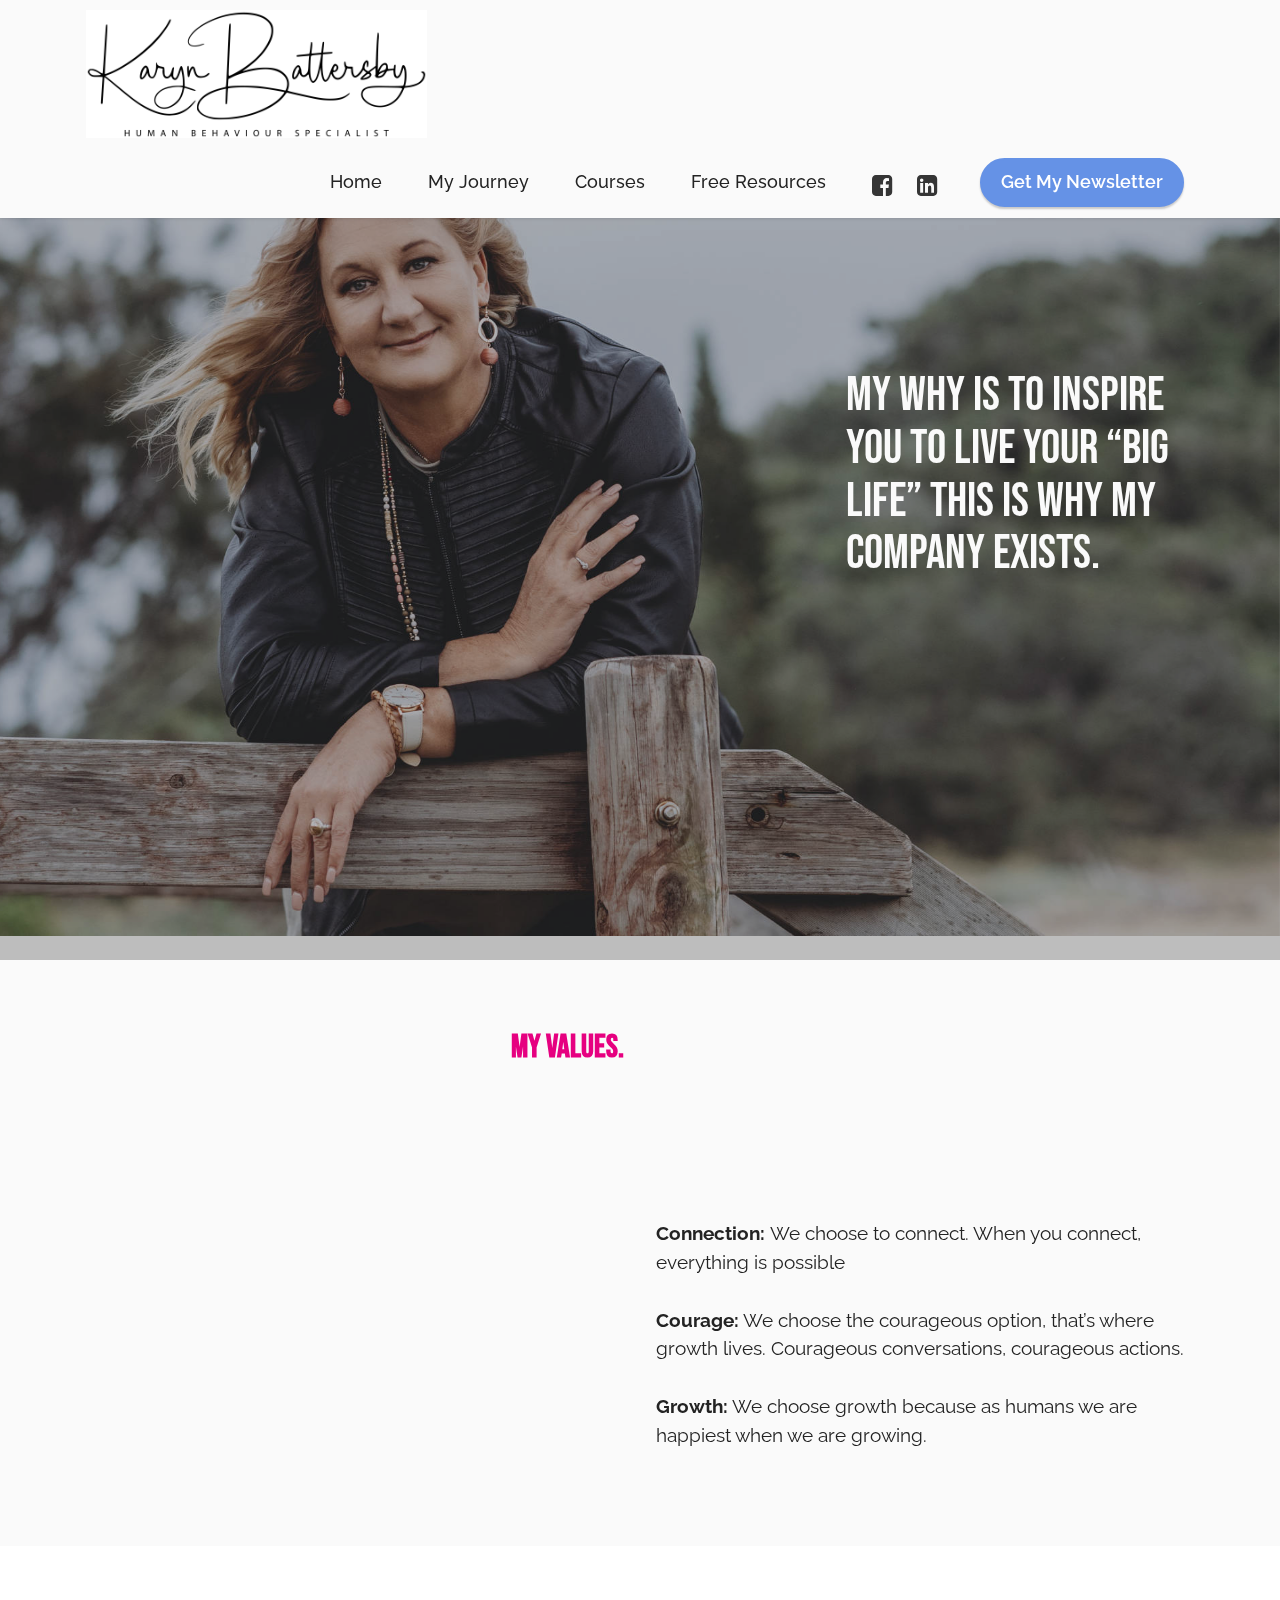
<file: index.html>
<!DOCTYPE html>
<html  >
<head>
  
  <meta charset="UTF-8">
  <meta http-equiv="X-UA-Compatible" content="IE=edge">
  
  <meta name="viewport" content="width=device-width, initial-scale=1, minimum-scale=1">
  <link rel="shortcut icon" href="assets/images/logo-icon-128x87.png" type="image/x-icon">
  <meta name="description" content="">
  
  
  <title>Home</title>
  <link rel="stylesheet" href="assets/web/assets/mobirise-icons2/mobirise2.css">
  <link rel="stylesheet" href="assets/FontAwesome/css/font-awesome.css">
  <link rel="stylesheet" href="assets/bootstrap/css/bootstrap.min.css">
  <link rel="stylesheet" href="assets/bootstrap/css/bootstrap-grid.min.css">
  <link rel="stylesheet" href="assets/bootstrap/css/bootstrap-reboot.min.css">
  <link rel="stylesheet" href="assets/parallax/jarallax.css">
  <link rel="stylesheet" href="assets/animatecss/animate.css">
  <link rel="stylesheet" href="assets/dropdown/css/style.css">
  <link rel="stylesheet" href="assets/socicon/css/styles.css">
  <link rel="stylesheet" href="assets/theme/css/style.css">
  <link rel="stylesheet" href="assets/recaptcha.css">
  <link rel="preload" href="https://fonts.googleapis.com/css?family=Bebas+Neue:400&display=swap" as="style" onload="this.onload=null;this.rel='stylesheet'">
  <noscript><link rel="stylesheet" href="https://fonts.googleapis.com/css?family=Bebas+Neue:400&display=swap"></noscript>
  <link rel="preload" href="https://fonts.googleapis.com/css?family=Raleway:100,200,300,400,500,600,700,800,900,100i,200i,300i,400i,500i,600i,700i,800i,900i&display=swap" as="style" onload="this.onload=null;this.rel='stylesheet'">
  <noscript><link rel="stylesheet" href="https://fonts.googleapis.com/css?family=Raleway:100,200,300,400,500,600,700,800,900,100i,200i,300i,400i,500i,600i,700i,800i,900i&display=swap"></noscript>
  <link rel="preload" as="style" href="assets/mobirise/css/mbr-additional.css"><link rel="stylesheet" href="assets/mobirise/css/mbr-additional.css" type="text/css">
  
  
  
  
</head>
<body>
  
  <section data-bs-version="5.1" class="menu menu3 cid-sOwBH8JdIW" once="menu" id="menu3-0">
    
    <nav class="navbar navbar-dropdown navbar-fixed-top navbar-expand-lg">
        <div class="container">
            <div class="navbar-brand">
                <span class="navbar-logo">
                    <a href="#">
                        <img src="assets/images/karyn-battersby-black-high-res-full-name-384x144.png" alt="Karyn Battersby" style="height: 8rem;">
                    </a>
                </span>
                
            </div>
            <button class="navbar-toggler" type="button" data-toggle="collapse" data-bs-toggle="collapse" data-target="#navbarSupportedContent" data-bs-target="#navbarSupportedContent" aria-controls="navbarNavAltMarkup" aria-expanded="false" aria-label="Toggle navigation">
                <div class="hamburger">
                    <span></span>
                    <span></span>
                    <span></span>
                    <span></span>
                </div>
            </button>
            <div class="collapse navbar-collapse" id="navbarSupportedContent">
                <ul class="navbar-nav nav-dropdown" data-app-modern-menu="true"><li class="nav-item"><a class="nav-link link text-black display-4" href="index.html#top">Home</a></li><li class="nav-item"><a class="nav-link link text-black display-4" href="page1.html#top">My Journey</a></li>
                    <li class="nav-item"><a class="nav-link link text-black display-4" href="page2.html#top">Courses</a></li><li class="nav-item"><a class="nav-link link text-black display-4" href="page3.html#top">Free Resources</a></li></ul>
                <div class="icons-menu">
                    <a class="iconfont-wrapper" href="https://www.facebook.com/liveyourbiglife/" target="_blank">
                        <span class="p-2 mbr-iconfont fa-facebook-square fa" style="color: rgb(53, 53, 53); fill: rgb(53, 53, 53);"></span>
                    </a>
                    <a class="iconfont-wrapper" href="https://www.linkedin.com/in/karyn-battersby-9b636492/" target="_blank">
                        <span class="p-2 mbr-iconfont fa-linkedin-square fa" style="color: rgb(53, 53, 53); fill: rgb(53, 53, 53);"></span>
                    </a>
                    
                    
                </div>
                <div class="navbar-buttons mbr-section-btn"><a class="btn btn-primary display-4" href="#">Get My Newsletter</a></div>
            </div>
        </div>
    </nav>
</section>

<section data-bs-version="5.1" class="header7 cid-sOwBRC1adP mbr-fullscreen mbr-parallax-background" id="header7-1">

    

    <div class="mbr-overlay" style="opacity: 0.3; background-color: rgb(35, 35, 35);"></div>

    <div class="text-right container">
        <div class="row justify-content-end">
            <div class="col-12 col-lg-4">
                
                <h2 class="mbr-section-subtitle mbr-fonts-style mb-3 display-2">My Why is to Inspire you to live your “Big Life” this is why my company exists. 
<div><br></div></h2>
                
                
            </div>
        </div>
    </div>
</section>

<section data-bs-version="5.1" class="content10 cid-sOwJB0x2Rr" id="content10-7">
    
    <div class="container">
        <div class="row justify-content-center">
            <div class="col-12 col-md">
                
                <h6 class="mbr-section-subtitle mbr-fonts-style mb-4 display-5"><strong>My Values.</strong></h6>
            </div>
            <div class="col-md-12 col-lg-6">
                <p class="mbr-text mbr-fonts-style display-7">Which permeate everything I do, are truth, freedom, authenticity, connection, courage and growth.<br>
<br>I’d like to expand on what they mean to me:&nbsp;<br></p>
            </div>
        </div>
    </div>
</section>

<section data-bs-version="5.1" class="content10 cid-sOwV8ExibB" id="content10-e">
    
    <div class="container">
        <div class="row justify-content-center">
            <div class="col-12 col-md">
                
                <h6 class="mbr-section-subtitle mbr-fonts-style mb-4 display-7"><strong>Connection: </strong>We choose to connect. When you connect, everything is possible<br><br>
                <div>
</div><div><strong>Courage:</strong> We choose the courageous option, that’s where growth lives. Courageous conversations, courageous actions.
</div><div><br></div><div><strong>Growth:</strong> We choose growth because as humans we are happiest when we are growing.</div><div>
</div></h6>
            </div>
            <div class="col-md-12 col-lg-6">
                <p class="mbr-text mbr-fonts-style display-7"><strong>Truth:</strong> We choose to put truth first. In all that we say and all that we do, we will speak the truth and we will enact the truth.
<br>
<br><strong>Freedom:</strong> We choose freedom of choice, freedom of expression, freedom to be authentically yourself
<br>
<br><strong>Authenticity:</strong> We choose authenticity, our words and actions are aligned. We allow ourselves to be seen</p>
            </div>
        </div>
    </div>
</section>

<section data-bs-version="5.1" class="info3 cid-sOwLZ2M2GK mbr-parallax-background" id="info3-d">

    

    

    <div class="container">
        <div class="row justify-content-center">
            <div class="card col-12 col-lg-10">
                <div class="card-wrapper">
                    <div class="card-box align-center">
                        
                        
                        
                    </div>
                </div>
            </div>
        </div>
    </div>
</section>

<section data-bs-version="5.1" class="image1 cid-sOxaBq03yw" id="image1-s">
    

    

    <div class="container">
        <div class="row align-items-center">
            <div class="col-12 col-lg-4">
                <div class="image-wrapper">
                    <img src="assets/images/mbr-1256x1884.jpeg" alt="">
                    
                </div>
            </div>
            <div class="col-12 col-lg">
                <div class="text-wrapper">
                    <h3 class="mbr-section-title mbr-fonts-style mb-3 display-5">Our Mission:</h3>
                    <p class="mbr-text mbr-fonts-style display-7">We believe that everybody has a unique purpose or gift to bring to the world, We are here to help you bring yours to the world.&nbsp;<br></p>
                </div>
            </div>
        </div>
    </div>
</section>

<section data-bs-version="5.1" class="image2 cid-sOxaCg4nVD" id="image2-t">
    

    

    <div class="container">
        <div class="row align-items-center">
            <div class="col-12 col-lg-4">
                <div class="image-wrapper">
                    <img src="assets/images/mbr-1256x838.jpeg" alt="">
                    
                </div>
            </div>
            <div class="col-12 col-lg">
                <div class="text-wrapper">
                    <h3 class="mbr-section-title mbr-fonts-style mb-3 display-5">Pay it forward:</h3>
                    <p class="mbr-text mbr-fonts-style display-7">Like a suspended coffee only it’s personal growth and development!
<br>That’s right, if you are in the fortunate position to have a little more than you need financially, you can sponsor someone else’s growth by paying it forward.&nbsp;<br></p>
                </div>
            </div>
        </div>
    </div>
</section>

<section data-bs-version="5.1" class="header1 cid-sOxfC8YfpE mbr-parallax-background" id="header1-10">

    

    <div class="mbr-overlay" style="opacity: 0.3; background-color: rgb(35, 35, 35);"></div>

    <div class="container">
        <div class="row justify-content-end">
            <div class="col-12 col-lg-5">
                <h1 class="mbr-section-title mbr-fonts-style mb-3 display-2"><strong>Explore my Courses</strong></h1>
                
                <p class="mbr-text mbr-fonts-style display-7">
                    check them out there great my creativity has run out your on your own.&nbsp;</p>
                <div class="mbr-section-btn mt-3"><a class="btn btn-secondary display-4" href="#">Courses</a></div>
            </div>
        </div>
    </div>
</section>

<section data-bs-version="5.1" class="extFooter cid-sOxd3lAe88 mbr-reveal" id="extFooter2-z">
    

    

    <div class="container">
        <div class="row justify-content-center mbr-white">
            <div class="col-md-6 first-column col-lg-4">
                <h2 class="mbr-section-title mbr-fonts-style pb-2 display-5">
                    Karyn Battersby</h2>
                <h3 class="mbr-section-subtitle mbr-fonts-style mbr-lighter display-7">
                    Human Behaviour Specialist</h3>
                <p class="mbr-text mbr-fonts-style display-7">© Copyright 2021 Karyn Battersby - All Rights Reserved
<br>Built By <a href="https://computersuntangled.com/" class="text-secondary" target="_blank">Computers Untangled</a></p>
            </div>
            <div class="col-md-6 second-column col-lg-4">
                <h2 class="mbr-section-title mbr-fonts-style pb-2 display-5">
                    Follow Us
                </h2>
                <h3 class="mbr-section-subtitle mbr-fonts-style mbr-lighter display-7">
                    SOCIAL MEDIA CHANNELS
                </h3>
                <div class="icons-wrapper">
                    <ul>
                        <li>
                            <a class="icon-transition" href="#">
                                <span class="mbr-iconfont socicon-facebook socicon"></span>
                            </a>
                        </li>
                        <li>
                            <a class="icon-transition" href="#">
                                <span class="mbr-iconfont socicon-twitter socicon"></span>
                            </a>
                        </li>
                        
                        
                        
                        
                    </ul>
                </div>
            </div>
            <div class="col-md-7 col-lg-4 third-column">
                <h2 class="mbr-section-title mbr-fonts-style pb-2 display-5">
                    My Newsletter
                </h2>
                <h3 class="mbr-section-subtitle mbr-fonts-style mbr-lighter display-4"></h3>
                <div class="form1 px-3" data-form-type="formoid">
                    <!---Formbuilder Form--->
                    <form action="https://mobirise.eu/" method="POST" class="mbr-form form-with-styler" data-form-title="My Mobirise Form"><input type="hidden" name="email" data-form-email="true" value="CTPoie6bj3soUWwuhSIVcNE1/Fr6dsJvUlbOND6KttxMklybGtDJuLlyfHmI5TW1Tq5wavRPW78h1f1ilbbpysZI41w0qZJaVGfkFSHlnVOU+32lVCNH0WUxUiVFN3Oy.Sg7at3gh7X51xw+/LVTKujDl2q1JG5m5xW1X+grjB0w8SIBAAsr+dyXnPBQ7ioz/BYqPJczHyOIo2/mZKqSlWY/JlccaWU/bJCa4pDxsY2UrLgHjhH08FaIQfLjRH7Q=">
                        <div class="row">
                            <div hidden="hidden" data-form-alert="" class="alert alert-success col-12">Thanks for filling out the form!</div>
                            <div hidden="hidden" data-form-alert-danger="" class="alert alert-danger col-12"></div>
                        </div>
                        <div class="dragArea row">
                            <div class="form-group col" data-for="email">
                                <input type="text" name="email" placeholder="E-mail" data-form-field="E-mail" required="required" class="form-control display-7" id="email-extFooter2-z">
                            </div>
                            <div class="col-auto mbr-section-btn"><button type="submit" class="btn btn-lg btn-primary display-7">SUBSCRIBE</button></div>
                        </div>
                    </form><!---Formbuilder Form--->
                </div>
            </div>
        </div>
    </div>
</section>


<script src="assets/bootstrap/js/bootstrap.bundle.min.js"></script>
  <script src="assets/parallax/jarallax.js"></script>
  <script src="assets/smoothscroll/smooth-scroll.js"></script>
  <script src="assets/ytplayer/index.js"></script>
  <script src="assets/dropdown/js/navbar-dropdown.js"></script>
  <script src="assets/theme/js/script.js"></script>
  <script src="assets/formoid.min.js"></script>
  
  
  
  <input name="animation" type="hidden">
  </body>
</html>
</file>
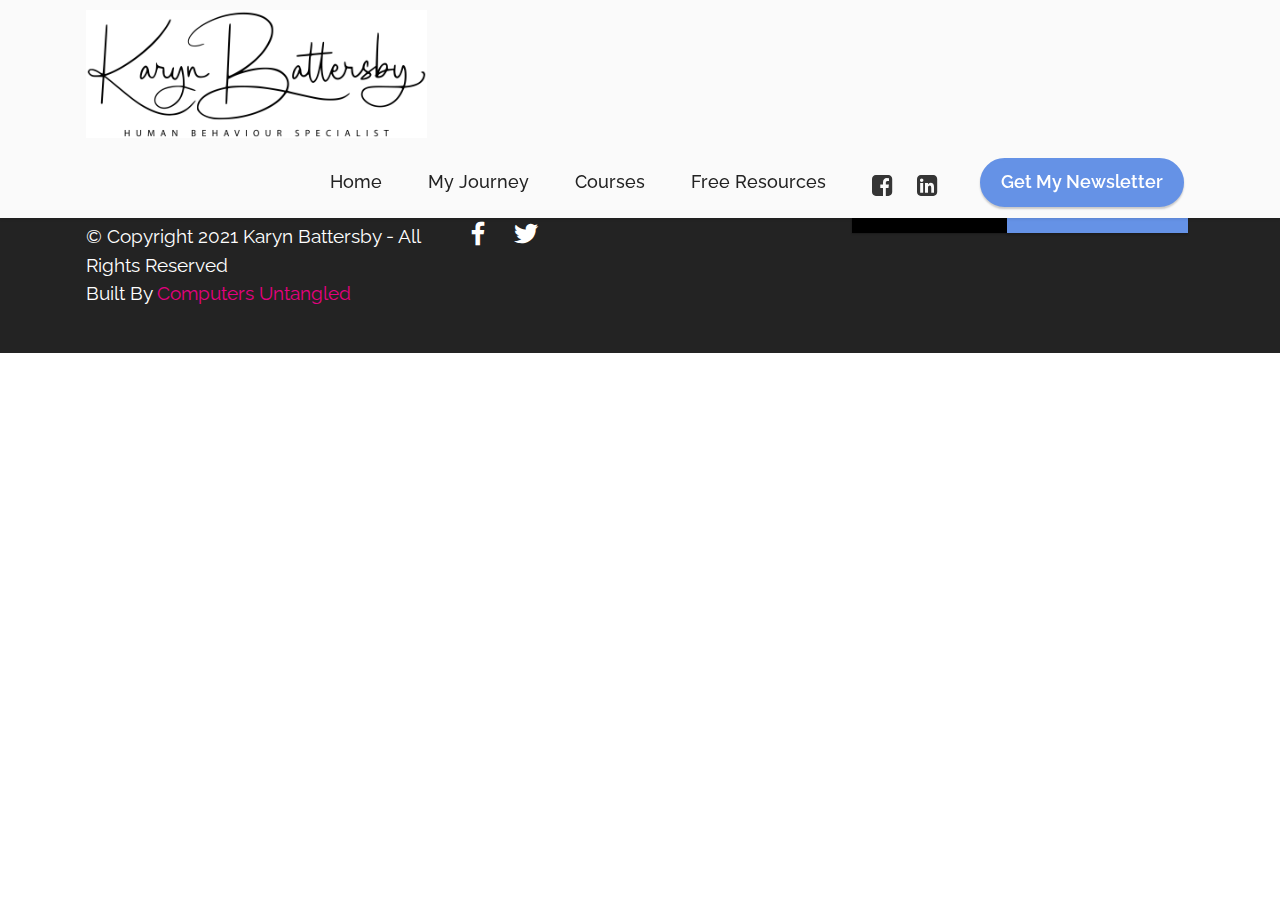
<file: page1.html>
<!DOCTYPE html>
<html  >
<head>
  
  <meta charset="UTF-8">
  <meta http-equiv="X-UA-Compatible" content="IE=edge">
  
  <meta name="viewport" content="width=device-width, initial-scale=1, minimum-scale=1">
  <link rel="shortcut icon" href="assets/images/logo-icon-128x87.png" type="image/x-icon">
  <meta name="description" content="">
  
  
  <title>Journey</title>
  <link rel="stylesheet" href="assets/FontAwesome/css/font-awesome.css">
  <link rel="stylesheet" href="assets/bootstrap/css/bootstrap.min.css">
  <link rel="stylesheet" href="assets/bootstrap/css/bootstrap-grid.min.css">
  <link rel="stylesheet" href="assets/bootstrap/css/bootstrap-reboot.min.css">
  <link rel="stylesheet" href="assets/animatecss/animate.css">
  <link rel="stylesheet" href="assets/dropdown/css/style.css">
  <link rel="stylesheet" href="assets/socicon/css/styles.css">
  <link rel="stylesheet" href="assets/theme/css/style.css">
  <link rel="stylesheet" href="assets/recaptcha.css">
  <link rel="preload" href="https://fonts.googleapis.com/css?family=Bebas+Neue:400&display=swap" as="style" onload="this.onload=null;this.rel='stylesheet'">
  <noscript><link rel="stylesheet" href="https://fonts.googleapis.com/css?family=Bebas+Neue:400&display=swap"></noscript>
  <link rel="preload" href="https://fonts.googleapis.com/css?family=Raleway:100,200,300,400,500,600,700,800,900,100i,200i,300i,400i,500i,600i,700i,800i,900i&display=swap" as="style" onload="this.onload=null;this.rel='stylesheet'">
  <noscript><link rel="stylesheet" href="https://fonts.googleapis.com/css?family=Raleway:100,200,300,400,500,600,700,800,900,100i,200i,300i,400i,500i,600i,700i,800i,900i&display=swap"></noscript>
  <link rel="preload" as="style" href="assets/mobirise/css/mbr-additional.css"><link rel="stylesheet" href="assets/mobirise/css/mbr-additional.css" type="text/css">
  
  
  
  
</head>
<body>
  
  <section data-bs-version="5.1" class="menu menu3 cid-sOwBH8JdIW" once="menu" id="menu3-3">
    
    <nav class="navbar navbar-dropdown navbar-fixed-top navbar-expand-lg">
        <div class="container">
            <div class="navbar-brand">
                <span class="navbar-logo">
                    <a href="#">
                        <img src="assets/images/karyn-battersby-black-high-res-full-name-384x144.png" alt="Karyn Battersby" style="height: 8rem;">
                    </a>
                </span>
                
            </div>
            <button class="navbar-toggler" type="button" data-toggle="collapse" data-bs-toggle="collapse" data-target="#navbarSupportedContent" data-bs-target="#navbarSupportedContent" aria-controls="navbarNavAltMarkup" aria-expanded="false" aria-label="Toggle navigation">
                <div class="hamburger">
                    <span></span>
                    <span></span>
                    <span></span>
                    <span></span>
                </div>
            </button>
            <div class="collapse navbar-collapse" id="navbarSupportedContent">
                <ul class="navbar-nav nav-dropdown" data-app-modern-menu="true"><li class="nav-item"><a class="nav-link link text-black display-4" href="index.html#top">Home</a></li><li class="nav-item"><a class="nav-link link text-black display-4" href="page1.html#top">My Journey</a></li>
                    <li class="nav-item"><a class="nav-link link text-black display-4" href="page2.html#top">Courses</a></li><li class="nav-item"><a class="nav-link link text-black display-4" href="page3.html#top">Free Resources</a></li></ul>
                <div class="icons-menu">
                    <a class="iconfont-wrapper" href="https://www.facebook.com/liveyourbiglife/" target="_blank">
                        <span class="p-2 mbr-iconfont fa-facebook-square fa" style="color: rgb(53, 53, 53); fill: rgb(53, 53, 53);"></span>
                    </a>
                    <a class="iconfont-wrapper" href="https://www.linkedin.com/in/karyn-battersby-9b636492/" target="_blank">
                        <span class="p-2 mbr-iconfont fa-linkedin-square fa" style="color: rgb(53, 53, 53); fill: rgb(53, 53, 53);"></span>
                    </a>
                    
                    
                </div>
                <div class="navbar-buttons mbr-section-btn"><a class="btn btn-primary display-4" href="#">Get My Newsletter</a></div>
            </div>
        </div>
    </nav>
</section>

<section data-bs-version="5.1" class="extFooter cid-sOxd3lAe88 mbr-reveal" id="extFooter2-z">
    

    

    <div class="container">
        <div class="row justify-content-center mbr-white">
            <div class="col-md-6 first-column col-lg-4">
                <h2 class="mbr-section-title mbr-fonts-style pb-2 display-5">
                    Karyn Battersby</h2>
                <h3 class="mbr-section-subtitle mbr-fonts-style mbr-lighter display-7">
                    Human Behaviour Specialist</h3>
                <p class="mbr-text mbr-fonts-style display-7">© Copyright 2021 Karyn Battersby - All Rights Reserved
<br>Built By <a href="https://computersuntangled.com/" class="text-secondary" target="_blank">Computers Untangled</a></p>
            </div>
            <div class="col-md-6 second-column col-lg-4">
                <h2 class="mbr-section-title mbr-fonts-style pb-2 display-5">
                    Follow Us
                </h2>
                <h3 class="mbr-section-subtitle mbr-fonts-style mbr-lighter display-7">
                    SOCIAL MEDIA CHANNELS
                </h3>
                <div class="icons-wrapper">
                    <ul>
                        <li>
                            <a class="icon-transition" href="#">
                                <span class="mbr-iconfont socicon-facebook socicon"></span>
                            </a>
                        </li>
                        <li>
                            <a class="icon-transition" href="#">
                                <span class="mbr-iconfont socicon-twitter socicon"></span>
                            </a>
                        </li>
                        
                        
                        
                        
                    </ul>
                </div>
            </div>
            <div class="col-md-7 col-lg-4 third-column">
                <h2 class="mbr-section-title mbr-fonts-style pb-2 display-5">
                    My Newsletter
                </h2>
                <h3 class="mbr-section-subtitle mbr-fonts-style mbr-lighter display-4"></h3>
                <div class="form1 px-3" data-form-type="formoid">
                    <!---Formbuilder Form--->
                    <form action="https://mobirise.eu/" method="POST" class="mbr-form form-with-styler" data-form-title="My Mobirise Form"><input type="hidden" name="email" data-form-email="true" value="vxpo83g7VfyWuISuoVKMnXkZHnjSeekwrYUgg/F/CeP61lsEpwuZt2svhyJeC1MlWxDahF3vgV7BJF5mFz36XdVlFwWxqBWzNg/POXxw5IBKlyh8IrJzPcflkNKrSWxz.Qq01O5WRsDV0Xi+O4aomH/QBElsqLdofttSQfgdssQGNuV2FDi3NORfEcZGl2ZnlkyrWsJsYaUx7JopXKWed1kX20ySGcTJ1I5PUqcOvC8VEhW6054qWnG5JAH5V41NL">
                        <div class="row">
                            <div hidden="hidden" data-form-alert="" class="alert alert-success col-12">Thanks for filling out the form!</div>
                            <div hidden="hidden" data-form-alert-danger="" class="alert alert-danger col-12"></div>
                        </div>
                        <div class="dragArea row">
                            <div class="form-group col" data-for="email">
                                <input type="text" name="email" placeholder="E-mail" data-form-field="E-mail" required="required" class="form-control display-7" id="email-extFooter2-z">
                            </div>
                            <div class="col-auto mbr-section-btn"><button type="submit" class="btn btn-lg btn-primary display-7">SUBSCRIBE</button></div>
                        </div>
                    </form><!---Formbuilder Form--->
                </div>
            </div>
        </div>
    </div>
</section>


<script src="assets/bootstrap/js/bootstrap.bundle.min.js"></script>
  <script src="assets/smoothscroll/smooth-scroll.js"></script>
  <script src="assets/ytplayer/index.js"></script>
  <script src="assets/dropdown/js/navbar-dropdown.js"></script>
  <script src="assets/theme/js/script.js"></script>
  <script src="assets/formoid.min.js"></script>
  
  
  
  <input name="animation" type="hidden">
  </body>
</html>
</file>
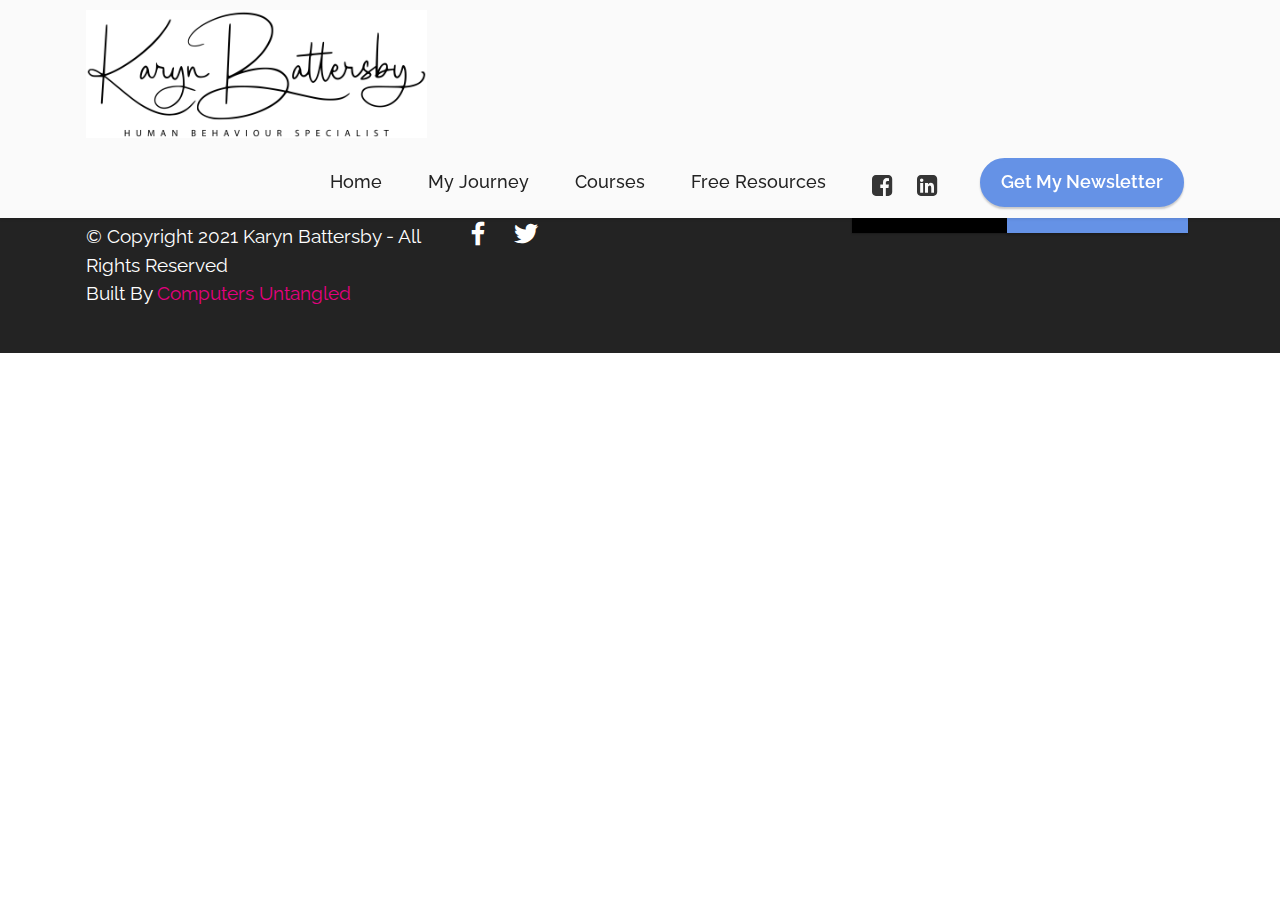
<file: page2.html>
<!DOCTYPE html>
<html  >
<head>
  
  <meta charset="UTF-8">
  <meta http-equiv="X-UA-Compatible" content="IE=edge">
  
  <meta name="viewport" content="width=device-width, initial-scale=1, minimum-scale=1">
  <link rel="shortcut icon" href="assets/images/logo-icon-128x87.png" type="image/x-icon">
  <meta name="description" content="">
  
  
  <title>Courses</title>
  <link rel="stylesheet" href="assets/FontAwesome/css/font-awesome.css">
  <link rel="stylesheet" href="assets/bootstrap/css/bootstrap.min.css">
  <link rel="stylesheet" href="assets/bootstrap/css/bootstrap-grid.min.css">
  <link rel="stylesheet" href="assets/bootstrap/css/bootstrap-reboot.min.css">
  <link rel="stylesheet" href="assets/animatecss/animate.css">
  <link rel="stylesheet" href="assets/dropdown/css/style.css">
  <link rel="stylesheet" href="assets/socicon/css/styles.css">
  <link rel="stylesheet" href="assets/theme/css/style.css">
  <link rel="stylesheet" href="assets/recaptcha.css">
  <link rel="preload" href="https://fonts.googleapis.com/css?family=Bebas+Neue:400&display=swap" as="style" onload="this.onload=null;this.rel='stylesheet'">
  <noscript><link rel="stylesheet" href="https://fonts.googleapis.com/css?family=Bebas+Neue:400&display=swap"></noscript>
  <link rel="preload" href="https://fonts.googleapis.com/css?family=Raleway:100,200,300,400,500,600,700,800,900,100i,200i,300i,400i,500i,600i,700i,800i,900i&display=swap" as="style" onload="this.onload=null;this.rel='stylesheet'">
  <noscript><link rel="stylesheet" href="https://fonts.googleapis.com/css?family=Raleway:100,200,300,400,500,600,700,800,900,100i,200i,300i,400i,500i,600i,700i,800i,900i&display=swap"></noscript>
  <link rel="preload" as="style" href="assets/mobirise/css/mbr-additional.css"><link rel="stylesheet" href="assets/mobirise/css/mbr-additional.css" type="text/css">
  
  
  
  
</head>
<body>
  
  <section data-bs-version="5.1" class="menu menu3 cid-sOwBH8JdIW" once="menu" id="menu3-4">
    
    <nav class="navbar navbar-dropdown navbar-fixed-top navbar-expand-lg">
        <div class="container">
            <div class="navbar-brand">
                <span class="navbar-logo">
                    <a href="#">
                        <img src="assets/images/karyn-battersby-black-high-res-full-name-384x144.png" alt="Karyn Battersby" style="height: 8rem;">
                    </a>
                </span>
                
            </div>
            <button class="navbar-toggler" type="button" data-toggle="collapse" data-bs-toggle="collapse" data-target="#navbarSupportedContent" data-bs-target="#navbarSupportedContent" aria-controls="navbarNavAltMarkup" aria-expanded="false" aria-label="Toggle navigation">
                <div class="hamburger">
                    <span></span>
                    <span></span>
                    <span></span>
                    <span></span>
                </div>
            </button>
            <div class="collapse navbar-collapse" id="navbarSupportedContent">
                <ul class="navbar-nav nav-dropdown" data-app-modern-menu="true"><li class="nav-item"><a class="nav-link link text-black display-4" href="index.html#top">Home</a></li><li class="nav-item"><a class="nav-link link text-black display-4" href="page1.html#top">My Journey</a></li>
                    <li class="nav-item"><a class="nav-link link text-black display-4" href="page2.html#top">Courses</a></li><li class="nav-item"><a class="nav-link link text-black display-4" href="page3.html#top">Free Resources</a></li></ul>
                <div class="icons-menu">
                    <a class="iconfont-wrapper" href="https://www.facebook.com/liveyourbiglife/" target="_blank">
                        <span class="p-2 mbr-iconfont fa-facebook-square fa" style="color: rgb(53, 53, 53); fill: rgb(53, 53, 53);"></span>
                    </a>
                    <a class="iconfont-wrapper" href="https://www.linkedin.com/in/karyn-battersby-9b636492/" target="_blank">
                        <span class="p-2 mbr-iconfont fa-linkedin-square fa" style="color: rgb(53, 53, 53); fill: rgb(53, 53, 53);"></span>
                    </a>
                    
                    
                </div>
                <div class="navbar-buttons mbr-section-btn"><a class="btn btn-primary display-4" href="#">Get My Newsletter</a></div>
            </div>
        </div>
    </nav>
</section>

<section data-bs-version="5.1" class="extFooter cid-sOxd3lAe88 mbr-reveal" id="extFooter2-z">
    

    

    <div class="container">
        <div class="row justify-content-center mbr-white">
            <div class="col-md-6 first-column col-lg-4">
                <h2 class="mbr-section-title mbr-fonts-style pb-2 display-5">
                    Karyn Battersby</h2>
                <h3 class="mbr-section-subtitle mbr-fonts-style mbr-lighter display-7">
                    Human Behaviour Specialist</h3>
                <p class="mbr-text mbr-fonts-style display-7">© Copyright 2021 Karyn Battersby - All Rights Reserved
<br>Built By <a href="https://computersuntangled.com/" class="text-secondary" target="_blank">Computers Untangled</a></p>
            </div>
            <div class="col-md-6 second-column col-lg-4">
                <h2 class="mbr-section-title mbr-fonts-style pb-2 display-5">
                    Follow Us
                </h2>
                <h3 class="mbr-section-subtitle mbr-fonts-style mbr-lighter display-7">
                    SOCIAL MEDIA CHANNELS
                </h3>
                <div class="icons-wrapper">
                    <ul>
                        <li>
                            <a class="icon-transition" href="#">
                                <span class="mbr-iconfont socicon-facebook socicon"></span>
                            </a>
                        </li>
                        <li>
                            <a class="icon-transition" href="#">
                                <span class="mbr-iconfont socicon-twitter socicon"></span>
                            </a>
                        </li>
                        
                        
                        
                        
                    </ul>
                </div>
            </div>
            <div class="col-md-7 col-lg-4 third-column">
                <h2 class="mbr-section-title mbr-fonts-style pb-2 display-5">
                    My Newsletter
                </h2>
                <h3 class="mbr-section-subtitle mbr-fonts-style mbr-lighter display-4"></h3>
                <div class="form1 px-3" data-form-type="formoid">
                    <!---Formbuilder Form--->
                    <form action="https://mobirise.eu/" method="POST" class="mbr-form form-with-styler" data-form-title="My Mobirise Form"><input type="hidden" name="email" data-form-email="true" value="o++xdXaSYQvdRxLEYM4MPWymplje497BJlKXA6mn/Qj2tCP73B0cKafq80d+gQdD8S62CUXmYvY0bDIMSrq98S68FNRAIrXPl3+6562UsGXYdOm83zYJJMZjxjrceeO4.gcPcPicH3ae8mER6aorJysWSqymQgu7eT7uR68pO3Zn+mHMkt6HQVPYuA7PWqVy3Ro22NHeMyiSG+YN/ntvsYB9f8sAJfpxXuAUOTO+RX6Hg9WVUbcZz98zmrfJC1kxt">
                        <div class="row">
                            <div hidden="hidden" data-form-alert="" class="alert alert-success col-12">Thanks for filling out the form!</div>
                            <div hidden="hidden" data-form-alert-danger="" class="alert alert-danger col-12"></div>
                        </div>
                        <div class="dragArea row">
                            <div class="form-group col" data-for="email">
                                <input type="text" name="email" placeholder="E-mail" data-form-field="E-mail" required="required" class="form-control display-7" id="email-extFooter2-z">
                            </div>
                            <div class="col-auto mbr-section-btn"><button type="submit" class="btn btn-lg btn-primary display-7">SUBSCRIBE</button></div>
                        </div>
                    </form><!---Formbuilder Form--->
                </div>
            </div>
        </div>
    </div>
</section>


<script src="assets/bootstrap/js/bootstrap.bundle.min.js"></script>
  <script src="assets/smoothscroll/smooth-scroll.js"></script>
  <script src="assets/ytplayer/index.js"></script>
  <script src="assets/dropdown/js/navbar-dropdown.js"></script>
  <script src="assets/theme/js/script.js"></script>
  <script src="assets/formoid.min.js"></script>
  
  
  
  <input name="animation" type="hidden">
  </body>
</html>
</file>
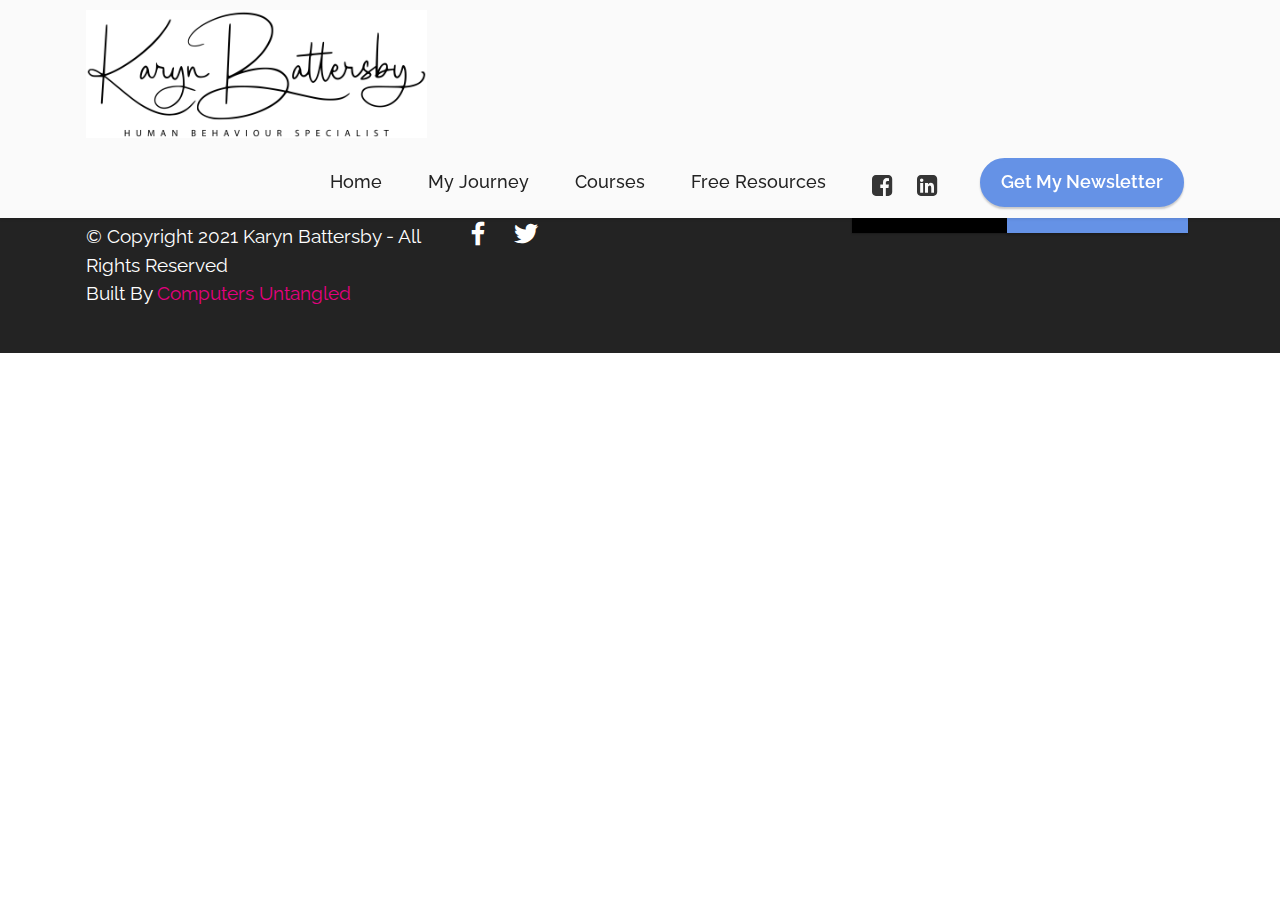
<file: page3.html>
<!DOCTYPE html>
<html  >
<head>
  
  <meta charset="UTF-8">
  <meta http-equiv="X-UA-Compatible" content="IE=edge">
  
  <meta name="viewport" content="width=device-width, initial-scale=1, minimum-scale=1">
  <link rel="shortcut icon" href="assets/images/logo-icon-128x87.png" type="image/x-icon">
  <meta name="description" content="">
  
  
  <title>Free Resources</title>
  <link rel="stylesheet" href="assets/FontAwesome/css/font-awesome.css">
  <link rel="stylesheet" href="assets/bootstrap/css/bootstrap.min.css">
  <link rel="stylesheet" href="assets/bootstrap/css/bootstrap-grid.min.css">
  <link rel="stylesheet" href="assets/bootstrap/css/bootstrap-reboot.min.css">
  <link rel="stylesheet" href="assets/animatecss/animate.css">
  <link rel="stylesheet" href="assets/dropdown/css/style.css">
  <link rel="stylesheet" href="assets/socicon/css/styles.css">
  <link rel="stylesheet" href="assets/theme/css/style.css">
  <link rel="stylesheet" href="assets/recaptcha.css">
  <link rel="preload" href="https://fonts.googleapis.com/css?family=Bebas+Neue:400&display=swap" as="style" onload="this.onload=null;this.rel='stylesheet'">
  <noscript><link rel="stylesheet" href="https://fonts.googleapis.com/css?family=Bebas+Neue:400&display=swap"></noscript>
  <link rel="preload" href="https://fonts.googleapis.com/css?family=Raleway:100,200,300,400,500,600,700,800,900,100i,200i,300i,400i,500i,600i,700i,800i,900i&display=swap" as="style" onload="this.onload=null;this.rel='stylesheet'">
  <noscript><link rel="stylesheet" href="https://fonts.googleapis.com/css?family=Raleway:100,200,300,400,500,600,700,800,900,100i,200i,300i,400i,500i,600i,700i,800i,900i&display=swap"></noscript>
  <link rel="preload" as="style" href="assets/mobirise/css/mbr-additional.css"><link rel="stylesheet" href="assets/mobirise/css/mbr-additional.css" type="text/css">
  
  
  
  
</head>
<body>
  
  <section data-bs-version="5.1" class="menu menu3 cid-sOwBH8JdIW" once="menu" id="menu3-5">
    
    <nav class="navbar navbar-dropdown navbar-fixed-top navbar-expand-lg">
        <div class="container">
            <div class="navbar-brand">
                <span class="navbar-logo">
                    <a href="#">
                        <img src="assets/images/karyn-battersby-black-high-res-full-name-384x144.png" alt="Karyn Battersby" style="height: 8rem;">
                    </a>
                </span>
                
            </div>
            <button class="navbar-toggler" type="button" data-toggle="collapse" data-bs-toggle="collapse" data-target="#navbarSupportedContent" data-bs-target="#navbarSupportedContent" aria-controls="navbarNavAltMarkup" aria-expanded="false" aria-label="Toggle navigation">
                <div class="hamburger">
                    <span></span>
                    <span></span>
                    <span></span>
                    <span></span>
                </div>
            </button>
            <div class="collapse navbar-collapse" id="navbarSupportedContent">
                <ul class="navbar-nav nav-dropdown" data-app-modern-menu="true"><li class="nav-item"><a class="nav-link link text-black display-4" href="index.html#top">Home</a></li><li class="nav-item"><a class="nav-link link text-black display-4" href="page1.html#top">My Journey</a></li>
                    <li class="nav-item"><a class="nav-link link text-black display-4" href="page2.html#top">Courses</a></li><li class="nav-item"><a class="nav-link link text-black display-4" href="page3.html#top">Free Resources</a></li></ul>
                <div class="icons-menu">
                    <a class="iconfont-wrapper" href="https://www.facebook.com/liveyourbiglife/" target="_blank">
                        <span class="p-2 mbr-iconfont fa-facebook-square fa" style="color: rgb(53, 53, 53); fill: rgb(53, 53, 53);"></span>
                    </a>
                    <a class="iconfont-wrapper" href="https://www.linkedin.com/in/karyn-battersby-9b636492/" target="_blank">
                        <span class="p-2 mbr-iconfont fa-linkedin-square fa" style="color: rgb(53, 53, 53); fill: rgb(53, 53, 53);"></span>
                    </a>
                    
                    
                </div>
                <div class="navbar-buttons mbr-section-btn"><a class="btn btn-primary display-4" href="#">Get My Newsletter</a></div>
            </div>
        </div>
    </nav>
</section>

<section data-bs-version="5.1" class="extFooter cid-sOxd3lAe88 mbr-reveal" id="extFooter2-z">
    

    

    <div class="container">
        <div class="row justify-content-center mbr-white">
            <div class="col-md-6 first-column col-lg-4">
                <h2 class="mbr-section-title mbr-fonts-style pb-2 display-5">
                    Karyn Battersby</h2>
                <h3 class="mbr-section-subtitle mbr-fonts-style mbr-lighter display-7">
                    Human Behaviour Specialist</h3>
                <p class="mbr-text mbr-fonts-style display-7">© Copyright 2021 Karyn Battersby - All Rights Reserved
<br>Built By <a href="https://computersuntangled.com/" class="text-secondary" target="_blank">Computers Untangled</a></p>
            </div>
            <div class="col-md-6 second-column col-lg-4">
                <h2 class="mbr-section-title mbr-fonts-style pb-2 display-5">
                    Follow Us
                </h2>
                <h3 class="mbr-section-subtitle mbr-fonts-style mbr-lighter display-7">
                    SOCIAL MEDIA CHANNELS
                </h3>
                <div class="icons-wrapper">
                    <ul>
                        <li>
                            <a class="icon-transition" href="#">
                                <span class="mbr-iconfont socicon-facebook socicon"></span>
                            </a>
                        </li>
                        <li>
                            <a class="icon-transition" href="#">
                                <span class="mbr-iconfont socicon-twitter socicon"></span>
                            </a>
                        </li>
                        
                        
                        
                        
                    </ul>
                </div>
            </div>
            <div class="col-md-7 col-lg-4 third-column">
                <h2 class="mbr-section-title mbr-fonts-style pb-2 display-5">
                    My Newsletter
                </h2>
                <h3 class="mbr-section-subtitle mbr-fonts-style mbr-lighter display-4"></h3>
                <div class="form1 px-3" data-form-type="formoid">
                    <!---Formbuilder Form--->
                    <form action="https://mobirise.eu/" method="POST" class="mbr-form form-with-styler" data-form-title="My Mobirise Form"><input type="hidden" name="email" data-form-email="true" value="iJyjcTNP88S2R7Mbvg9n91fXW6PSJ4EsyDYrqKrR63mkys54+P6ERYXFcHiS2M8hXffuCndMVE24RowJkUdtCaZl9U72ofO33cNRAGI+LcbVCMvxozZVMyg5/FjCXBh8.jG/CuHCvyaDVp2QMl5N8T2JDZIbVjqc5/vOjJIQ2MBCZyEeiGFIvta8Mpcgom9nuqiMFitaUTGJ8MLpPWSMl9UeyTkwIkbIVp040wl9mzVitDT0JG/xZ0qBs+VG6/nkY">
                        <div class="row">
                            <div hidden="hidden" data-form-alert="" class="alert alert-success col-12">Thanks for filling out the form!</div>
                            <div hidden="hidden" data-form-alert-danger="" class="alert alert-danger col-12"></div>
                        </div>
                        <div class="dragArea row">
                            <div class="form-group col" data-for="email">
                                <input type="text" name="email" placeholder="E-mail" data-form-field="E-mail" required="required" class="form-control display-7" id="email-extFooter2-z">
                            </div>
                            <div class="col-auto mbr-section-btn"><button type="submit" class="btn btn-lg btn-primary display-7">SUBSCRIBE</button></div>
                        </div>
                    </form><!---Formbuilder Form--->
                </div>
            </div>
        </div>
    </div>
</section>


<script src="assets/bootstrap/js/bootstrap.bundle.min.js"></script>
  <script src="assets/smoothscroll/smooth-scroll.js"></script>
  <script src="assets/ytplayer/index.js"></script>
  <script src="assets/dropdown/js/navbar-dropdown.js"></script>
  <script src="assets/theme/js/script.js"></script>
  <script src="assets/formoid.min.js"></script>
  
  
  
  <input name="animation" type="hidden">
  </body>
</html>
</file>
<file: assets/web/assets/mobirise-icons2/mobirise2.css>
@font-face {
  font-family: 'Moririse2';
  font-display: swap;
  src:  url('mobirise2.eot?f2bix4');
  src:  url('mobirise2.eot?f2bix4#iefix') format('embedded-opentype'),
    url('mobirise2.ttf?f2bix4') format('truetype'),
    url('mobirise2.woff?f2bix4') format('woff'),
    url('mobirise2.svg?f2bix4#mobirise2') format('svg');
  font-weight: normal;
  font-style: normal;
}

[class^="mobi-"], [class*=" mobi-"] {
  /* use !important to prevent issues with browser extensions that change fonts */
  font-family: 'Moririse2' !important;
  speak: none;
  font-style: normal;
  font-weight: normal;
  font-variant: normal;
  text-transform: none;
  line-height: 1;

  /* Better Font Rendering =========== */
  -webkit-font-smoothing: antialiased;
  -moz-osx-font-smoothing: grayscale;
}

.mobi-mbri-add-submenu:before {
  content: "\e900";
}
.mobi-mbri-alert:before {
  content: "\e901";
}
.mobi-mbri-align-center:before {
  content: "\e902";
}
.mobi-mbri-align-justify:before {
  content: "\e903";
}
.mobi-mbri-align-left:before {
  content: "\e904";
}
.mobi-mbri-align-right:before {
  content: "\e905";
}
.mobi-mbri-android:before {
  content: "\e906";
}
.mobi-mbri-apple:before {
  content: "\e907";
}
.mobi-mbri-arrow-down:before {
  content: "\e908";
}
.mobi-mbri-arrow-next:before {
  content: "\e909";
}
.mobi-mbri-arrow-prev:before {
  content: "\e90a";
}
.mobi-mbri-arrow-up:before {
  content: "\e90b";
}
.mobi-mbri-bold:before {
  content: "\e90c";
}
.mobi-mbri-bookmark:before {
  content: "\e90d";
}
.mobi-mbri-bootstrap:before {
  content: "\e90e";
}
.mobi-mbri-briefcase:before {
  content: "\e90f";
}
.mobi-mbri-browse:before {
  content: "\e910";
}
.mobi-mbri-bulleted-list:before {
  content: "\e911";
}
.mobi-mbri-calendar:before {
  content: "\e912";
}
.mobi-mbri-camera:before {
  content: "\e913";
}
.mobi-mbri-cart-add:before {
  content: "\e914";
}
.mobi-mbri-cart-full:before {
  content: "\e915";
}
.mobi-mbri-cash:before {
  content: "\e916";
}
.mobi-mbri-change-style:before {
  content: "\e917";
}
.mobi-mbri-chat:before {
  content: "\e918";
}
.mobi-mbri-clock:before {
  content: "\e919";
}
.mobi-mbri-close:before {
  content: "\e91a";
}
.mobi-mbri-cloud:before {
  content: "\e91b";
}
.mobi-mbri-code:before {
  content: "\e91c";
}
.mobi-mbri-contact-form:before {
  content: "\e91d";
}
.mobi-mbri-credit-card:before {
  content: "\e91e";
}
.mobi-mbri-cursor-click:before {
  content: "\e91f";
}
.mobi-mbri-cust-feedback:before {
  content: "\e920";
}
.mobi-mbri-database:before {
  content: "\e921";
}
.mobi-mbri-delivery:before {
  content: "\e922";
}
.mobi-mbri-desktop:before {
  content: "\e923";
}
.mobi-mbri-devices:before {
  content: "\e924";
}
.mobi-mbri-down:before {
  content: "\e925";
}
.mobi-mbri-download-2:before {
  content: "\e926";
}
.mobi-mbri-download:before {
  content: "\e927";
}
.mobi-mbri-drag-n-drop-2:before {
  content: "\e928";
}
.mobi-mbri-drag-n-drop:before {
  content: "\e929";
}
.mobi-mbri-edit-2:before {
  content: "\e92a";
}
.mobi-mbri-edit:before {
  content: "\e92b";
}
.mobi-mbri-error:before {
  content: "\e92c";
}
.mobi-mbri-extension:before {
  content: "\e92d";
}
.mobi-mbri-features:before {
  content: "\e92e";
}
.mobi-mbri-file:before {
  content: "\e92f";
}
.mobi-mbri-flag:before {
  content: "\e930";
}
.mobi-mbri-folder:before {
  content: "\e931";
}
.mobi-mbri-gift:before {
  content: "\e932";
}
.mobi-mbri-github:before {
  content: "\e933";
}
.mobi-mbri-globe-2:before {
  content: "\e934";
}
.mobi-mbri-globe:before {
  content: "\e935";
}
.mobi-mbri-growing-chart:before {
  content: "\e936";
}
.mobi-mbri-hearth:before {
  content: "\e937";
}
.mobi-mbri-help:before {
  content: "\e938";
}
.mobi-mbri-home:before {
  content: "\e939";
}
.mobi-mbri-hot-cup:before {
  content: "\e93a";
}
.mobi-mbri-idea:before {
  content: "\e93b";
}
.mobi-mbri-image-gallery:before {
  content: "\e93c";
}
.mobi-mbri-image-slider:before {
  content: "\e93d";
}
.mobi-mbri-info:before {
  content: "\e93e";
}
.mobi-mbri-italic:before {
  content: "\e93f";
}
.mobi-mbri-key:before {
  content: "\e940";
}
.mobi-mbri-laptop:before {
  content: "\e941";
}
.mobi-mbri-layers:before {
  content: "\e942";
}
.mobi-mbri-left-right:before {
  content: "\e943";
}
.mobi-mbri-left:before {
  content: "\e944";
}
.mobi-mbri-letter:before {
  content: "\e945";
}
.mobi-mbri-like:before {
  content: "\e946";
}
.mobi-mbri-link:before {
  content: "\e947";
}
.mobi-mbri-lock:before {
  content: "\e948";
}
.mobi-mbri-login:before {
  content: "\e949";
}
.mobi-mbri-logout:before {
  content: "\e94a";
}
.mobi-mbri-magic-stick:before {
  content: "\e94b";
}
.mobi-mbri-map-pin:before {
  content: "\e94c";
}
.mobi-mbri-menu:before {
  content: "\e94d";
}
.mobi-mbri-mobile-2:before {
  content: "\e94e";
}
.mobi-mbri-mobile-horizontal:before {
  content: "\e94f";
}
.mobi-mbri-mobile:before {
  content: "\e950";
}
.mobi-mbri-mobirise:before {
  content: "\e951";
}
.mobi-mbri-more-horizontal:before {
  content: "\e952";
}
.mobi-mbri-more-vertical:before {
  content: "\e953";
}
.mobi-mbri-music:before {
  content: "\e954";
}
.mobi-mbri-new-file:before {
  content: "\e955";
}
.mobi-mbri-numbered-list:before {
  content: "\e956";
}
.mobi-mbri-opened-folder:before {
  content: "\e957";
}
.mobi-mbri-pages:before {
  content: "\e958";
}
.mobi-mbri-paper-plane:before {
  content: "\e959";
}
.mobi-mbri-paperclip:before {
  content: "\e95a";
}
.mobi-mbri-phone:before {
  content: "\e95b";
}
.mobi-mbri-photo:before {
  content: "\e95c";
}
.mobi-mbri-photos:before {
  content: "\e95d";
}
.mobi-mbri-pin:before {
  content: "\e95e";
}
.mobi-mbri-play:before {
  content: "\e95f";
}
.mobi-mbri-plus:before {
  content: "\e960";
}
.mobi-mbri-preview:before {
  content: "\e961";
}
.mobi-mbri-print:before {
  content: "\e962";
}
.mobi-mbri-protect:before {
  content: "\e963";
}
.mobi-mbri-question:before {
  content: "\e964";
}
.mobi-mbri-quote-left:before {
  content: "\e965";
}
.mobi-mbri-quote-right:before {
  content: "\e966";
}
.mobi-mbri-redo:before {
  content: "\e967";
}
.mobi-mbri-refresh:before {
  content: "\e968";
}
.mobi-mbri-responsive-2:before {
  content: "\e969";
}
.mobi-mbri-responsive:before {
  content: "\e96a";
}
.mobi-mbri-right:before {
  content: "\e96b";
}
.mobi-mbri-rocket:before {
  content: "\e96c";
}
.mobi-mbri-sad-face:before {
  content: "\e96d";
}
.mobi-mbri-sale:before {
  content: "\e96e";
}
.mobi-mbri-save:before {
  content: "\e96f";
}
.mobi-mbri-search:before {
  content: "\e970";
}
.mobi-mbri-setting-2:before {
  content: "\e971";
}
.mobi-mbri-setting-3:before {
  content: "\e972";
}
.mobi-mbri-setting:before {
  content: "\e973";
}
.mobi-mbri-share:before {
  content: "\e974";
}
.mobi-mbri-shopping-bag:before {
  content: "\e975";
}
.mobi-mbri-shopping-basket:before {
  content: "\e976";
}
.mobi-mbri-shopping-cart:before {
  content: "\e977";
}
.mobi-mbri-sites:before {
  content: "\e978";
}
.mobi-mbri-smile-face:before {
  content: "\e979";
}
.mobi-mbri-speed:before {
  content: "\e97a";
}
.mobi-mbri-star:before {
  content: "\e97b";
}
.mobi-mbri-success:before {
  content: "\e97c";
}
.mobi-mbri-sun:before {
  content: "\e97d";
}
.mobi-mbri-sun2:before {
  content: "\e97e";
}
.mobi-mbri-tablet-vertical:before {
  content: "\e97f";
}
.mobi-mbri-tablet:before {
  content: "\e980";
}
.mobi-mbri-target:before {
  content: "\e981";
}
.mobi-mbri-timer:before {
  content: "\e982";
}
.mobi-mbri-to-ftp:before {
  content: "\e983";
}
.mobi-mbri-to-local-drive:before {
  content: "\e984";
}
.mobi-mbri-touch-swipe:before {
  content: "\e985";
}
.mobi-mbri-touch:before {
  content: "\e986";
}
.mobi-mbri-trash:before {
  content: "\e987";
}
.mobi-mbri-underline:before {
  content: "\e988";
}
.mobi-mbri-undo:before {
  content: "\e989";
}
.mobi-mbri-unlink:before {
  content: "\e98a";
}
.mobi-mbri-unlock:before {
  content: "\e98b";
}
.mobi-mbri-up-down:before {
  content: "\e98c";
}
.mobi-mbri-up:before {
  content: "\e98d";
}
.mobi-mbri-update:before {
  content: "\e98e";
}
.mobi-mbri-upload-2:before {
  content: "\e98f";
}
.mobi-mbri-upload:before {
  content: "\e990";
}
.mobi-mbri-user-2:before {
  content: "\e991";
}
.mobi-mbri-user:before {
  content: "\e992";
}
.mobi-mbri-users:before {
  content: "\e993";
}
.mobi-mbri-video-play:before {
  content: "\e994";
}
.mobi-mbri-video:before {
  content: "\e995";
}
.mobi-mbri-watch:before {
  content: "\e996";
}
.mobi-mbri-website-theme-2:before {
  content: "\e997";
}
.mobi-mbri-website-theme:before {
  content: "\e998";
}
.mobi-mbri-wifi:before {
  content: "\e999";
}
.mobi-mbri-windows:before {
  content: "\e99a";
}
.mobi-mbri-zoom-in:before {
  content: "\e99b";
}
.mobi-mbri-zoom-out:before {
  content: "\e99c";
}
</file>
<file: assets/parallax/jarallax.css>
.jarallax {
    position: relative;
    z-index: 0;
}
.jarallax > .jarallax-img {
    position: absolute;
    object-fit: cover;
    /* support for plugin https://github.com/bfred-it/object-fit-images */
    font-family: 'object-fit: cover;';
    top: 0;
    left: 0;
    width: 100%;
    height: 100%;
    z-index: -1;
}
</file>
<file: assets/dropdown/css/style.css>
.navbar-dropdown {
  left: 0;
  padding: 0;
  position: absolute;
  right: 0;
  top: 0;
  transition: all 0.45s ease;
  z-index: 1030;
  background: #282828; }
  .navbar-dropdown .navbar-logo {
    margin-right: 0.8rem;
    transition: margin 0.3s ease-in-out;
    vertical-align: middle; }
    .navbar-dropdown .navbar-logo img {
      height: 3.125rem;
      transition: all 0.3s ease-in-out; }
    .navbar-dropdown .navbar-logo.mbr-iconfont {
      font-size: 3.125rem;
      line-height: 3.125rem; }
  .navbar-dropdown .navbar-caption {
    font-weight: 700;
    white-space: normal;
    vertical-align: -4px;
    line-height: 3.125rem !important; }
    .navbar-dropdown .navbar-caption, .navbar-dropdown .navbar-caption:hover {
      color: inherit;
      text-decoration: none; }
  .navbar-dropdown .mbr-iconfont + .navbar-caption {
    vertical-align: -1px; }
  .navbar-dropdown.navbar-fixed-top {
    position: fixed; }
  .navbar-dropdown .navbar-brand span {
    vertical-align: -4px; }
  .navbar-dropdown.bg-color.transparent {
    background: none; }
  .navbar-dropdown.navbar-short .navbar-brand {
    padding: 0.625rem 0; }
    .navbar-dropdown.navbar-short .navbar-brand span {
      vertical-align: -1px; }
  .navbar-dropdown.navbar-short .navbar-caption {
    line-height: 2.375rem !important;
    vertical-align: -2px; }
  .navbar-dropdown.navbar-short .navbar-logo {
    margin-right: 0.5rem; }
    .navbar-dropdown.navbar-short .navbar-logo img {
      height: 2.375rem; }
    .navbar-dropdown.navbar-short .navbar-logo.mbr-iconfont {
      font-size: 2.375rem;
      line-height: 2.375rem; }
  .navbar-dropdown.navbar-short .mbr-table-cell {
    height: 3.625rem; }
  .navbar-dropdown .navbar-close {
    left: 0.6875rem;
    position: fixed;
    top: 0.75rem;
    z-index: 1000; }
  .navbar-dropdown .hamburger-icon {
    content: "";
    display: inline-block;
    vertical-align: middle;
    width: 16px;
    -webkit-box-shadow: 0 -6px 0 1px #282828,0 0 0 1px #282828,0 6px 0 1px #282828;
    -moz-box-shadow: 0 -6px 0 1px #282828,0 0 0 1px #282828,0 6px 0 1px #282828;
    box-shadow: 0 -6px 0 1px #282828,0 0 0 1px #282828,0 6px 0 1px #282828; }

.dropdown-menu .dropdown-toggle[data-toggle="dropdown-submenu"]::after {
  border-bottom: 0.35em solid transparent;
  border-left: 0.35em solid;
  border-right: 0;
  border-top: 0.35em solid transparent;
  margin-left: 0.3rem; }

.dropdown-menu .dropdown-item:focus {
  outline: 0; }

.nav-dropdown {
  font-size: 0.75rem;
  font-weight: 500;
  height: auto !important; }
  .nav-dropdown .nav-btn {
    padding-left: 1rem; }
  .nav-dropdown .link {
    margin: .667em 1.667em;
    font-weight: 500;
    padding: 0;
    transition: color .2s ease-in-out; }
    .nav-dropdown .link.dropdown-toggle {
      margin-right: 2.583em; }
      .nav-dropdown .link.dropdown-toggle::after {
        margin-left: .25rem;
        border-top: 0.35em solid;
        border-right: 0.35em solid transparent;
        border-left: 0.35em solid transparent;
        border-bottom: 0; }
      .nav-dropdown .link.dropdown-toggle[aria-expanded="true"] {
        margin: 0;
        padding: 0.667em 3.263em  0.667em 1.667em; }
  .nav-dropdown .link::after,
  .nav-dropdown .dropdown-item::after {
    color: inherit; }
  .nav-dropdown .btn {
    font-size: 0.75rem;
    font-weight: 700;
    letter-spacing: 0;
    margin-bottom: 0;
    padding-left: 1.25rem;
    padding-right: 1.25rem; }
  .nav-dropdown .dropdown-menu {
    border-radius: 0;
    border: 0;
    left: 0;
    margin: 0;
    padding-bottom: 1.25rem;
    padding-top: 1.25rem;
    position: relative; }
  .nav-dropdown .dropdown-submenu {
    margin-left: 0.125rem;
    top: 0; }
  .nav-dropdown .dropdown-item {
    font-weight: 500;
    line-height: 2;
    padding: 0.3846em 4.615em 0.3846em 1.5385em;
    position: relative;
    transition: color .2s ease-in-out, background-color .2s ease-in-out; }
    .nav-dropdown .dropdown-item::after {
      margin-top: -0.3077em;
      position: absolute;
      right: 1.1538em;
      top: 50%; }
    .nav-dropdown .dropdown-item:focus, .nav-dropdown .dropdown-item:hover {
      background: none; }

@media (max-width: 767px) {
  .nav-dropdown.navbar-toggleable-sm {
    bottom: 0;
    display: none;
    left: 0;
    overflow-x: hidden;
    position: fixed;
    top: 0;
    transform: translateX(-100%);
    -ms-transform: translateX(-100%);
    -webkit-transform: translateX(-100%);
    width: 18.75rem;
    z-index: 999; } }
.nav-dropdown.navbar-toggleable-xl {
  bottom: 0;
  display: none;
  left: 0;
  overflow-x: hidden;
  position: fixed;
  top: 0;
  transform: translateX(-100%);
  -ms-transform: translateX(-100%);
  -webkit-transform: translateX(-100%);
  width: 18.75rem;
  z-index: 999; }

.nav-dropdown-sm {
  display: block !important;
  overflow-x: hidden;
  overflow: auto;
  padding-top: 3.875rem; }
  .nav-dropdown-sm::after {
    content: "";
    display: block;
    height: 3rem;
    width: 100%; }
  .nav-dropdown-sm.collapse.in ~ .navbar-close {
    display: block !important; }
  .nav-dropdown-sm.collapsing, .nav-dropdown-sm.collapse.in {
    transform: translateX(0);
    -ms-transform: translateX(0);
    -webkit-transform: translateX(0);
    transition: all 0.25s ease-out;
    -webkit-transition: all 0.25s ease-out;
    background: #282828; }
  .nav-dropdown-sm.collapsing[aria-expanded="false"] {
    transform: translateX(-100%);
    -ms-transform: translateX(-100%);
    -webkit-transform: translateX(-100%); }
  .nav-dropdown-sm .nav-item {
    display: block;
    margin-left: 0 !important;
    padding-left: 0; }
  .nav-dropdown-sm .link,
  .nav-dropdown-sm .dropdown-item {
    border-top: 1px dotted rgba(255, 255, 255, 0.1);
    font-size: 0.8125rem;
    line-height: 1.6;
    margin: 0 !important;
    padding: 0.875rem 2.4rem 0.875rem 1.5625rem !important;
    position: relative;
    white-space: normal; }
    .nav-dropdown-sm .link:focus, .nav-dropdown-sm .link:hover,
    .nav-dropdown-sm .dropdown-item:focus,
    .nav-dropdown-sm .dropdown-item:hover {
      background: rgba(0, 0, 0, 0.2) !important;
      color: #c0a375; }
  .nav-dropdown-sm .nav-btn {
    position: relative;
    padding: 1.5625rem 1.5625rem 0 1.5625rem; }
    .nav-dropdown-sm .nav-btn::before {
      border-top: 1px dotted rgba(255, 255, 255, 0.1);
      content: "";
      left: 0;
      position: absolute;
      top: 0;
      width: 100%; }
    .nav-dropdown-sm .nav-btn + .nav-btn {
      padding-top: 0.625rem; }
      .nav-dropdown-sm .nav-btn + .nav-btn::before {
        display: none; }
  .nav-dropdown-sm .btn {
    padding: 0.625rem 0; }
  .nav-dropdown-sm .dropdown-toggle[data-toggle="dropdown-submenu"]::after {
    margin-left: .25rem;
    border-top: 0.35em solid;
    border-right: 0.35em solid transparent;
    border-left: 0.35em solid transparent;
    border-bottom: 0; }
  .nav-dropdown-sm .dropdown-toggle[data-toggle="dropdown-submenu"][aria-expanded="true"]::after {
    border-top: 0;
    border-right: 0.35em solid transparent;
    border-left: 0.35em solid transparent;
    border-bottom: 0.35em solid; }
  .nav-dropdown-sm .dropdown-menu {
    margin: 0;
    padding: 0;
    position: relative;
    top: 0;
    left: 0;
    width: 100%;
    border: 0;
    float: none;
    border-radius: 0;
    background: none; }
  .nav-dropdown-sm .dropdown-submenu {
    left: 100%;
    margin-left: 0.125rem;
    margin-top: -1.25rem;
    top: 0; }

.navbar-toggleable-sm .nav-dropdown .dropdown-menu {
  position: absolute; }

.navbar-toggleable-sm .nav-dropdown .dropdown-submenu {
  left: 100%;
  margin-left: 0.125rem;
  margin-top: -1.25rem;
  top: 0; }

.navbar-toggleable-sm.opened .nav-dropdown .dropdown-menu {
  position: relative; }

.navbar-toggleable-sm.opened .nav-dropdown .dropdown-submenu {
  left: 0;
  margin-left: 00rem;
  margin-top: 0rem;
  top: 0; }

.is-builder .nav-dropdown.collapsing {
  transition: none !important; }
</file>
<file: assets/socicon/css/styles.css>
@charset "UTF-8";

@font-face {
  font-family: 'Socicon';
  src:  url('../fonts/socicon.eot');
  src:  url('../fonts/socicon.eot?#iefix') format('embedded-opentype'),
    url('../fonts/socicon.woff2') format('woff2'),
    url('../fonts/socicon.ttf') format('truetype'),
    url('../fonts/socicon.woff') format('woff'),
    url('../fonts/socicon.svg#socicon') format('svg');
  font-weight: normal;
  font-style: normal;
  font-display: swap;
}

[data-icon]:before {
  font-family: "socicon" !important;
  content: attr(data-icon);
  font-style: normal !important;
  font-weight: normal !important;
  font-variant: normal !important;
  text-transform: none !important;
  speak: none;
  line-height: 1;
  -webkit-font-smoothing: antialiased;
  -moz-osx-font-smoothing: grayscale;
}

[class^="socicon-"], [class*=" socicon-"] {
  /* use !important to prevent issues with browser extensions that change fonts */
  font-family: 'Socicon' !important;
  speak: none;
  font-style: normal;
  font-weight: normal;
  font-variant: normal;
  text-transform: none;
  line-height: 1;

  /* Better Font Rendering =========== */
  -webkit-font-smoothing: antialiased;
  -moz-osx-font-smoothing: grayscale;
}

.socicon-eitaa:before {
  content: "\e97c";
}
.socicon-soroush:before {
  content: "\e97d";
}
.socicon-bale:before {
  content: "\e97e";
}
.socicon-zazzle:before {
  content: "\e97b";
}
.socicon-society6:before {
  content: "\e97a";
}
.socicon-redbubble:before {
  content: "\e979";
}
.socicon-avvo:before {
  content: "\e978";
}
.socicon-stitcher:before {
  content: "\e977";
}
.socicon-googlehangouts:before {
  content: "\e974";
}
.socicon-dlive:before {
  content: "\e975";
}
.socicon-vsco:before {
  content: "\e976";
}
.socicon-flipboard:before {
  content: "\e973";
}
.socicon-ubuntu:before {
  content: "\e958";
}
.socicon-artstation:before {
  content: "\e959";
}
.socicon-invision:before {
  content: "\e95a";
}
.socicon-torial:before {
  content: "\e95b";
}
.socicon-collectorz:before {
  content: "\e95c";
}
.socicon-seenthis:before {
  content: "\e95d";
}
.socicon-googleplaymusic:before {
  content: "\e95e";
}
.socicon-debian:before {
  content: "\e95f";
}
.socicon-filmfreeway:before {
  content: "\e960";
}
.socicon-gnome:before {
  content: "\e961";
}
.socicon-itchio:before {
  content: "\e962";
}
.socicon-jamendo:before {
  content: "\e963";
}
.socicon-mix:before {
  content: "\e964";
}
.socicon-sharepoint:before {
  content: "\e965";
}
.socicon-tinder:before {
  content: "\e966";
}
.socicon-windguru:before {
  content: "\e967";
}
.socicon-cdbaby:before {
  content: "\e968";
}
.socicon-elementaryos:before {
  content: "\e969";
}
.socicon-stage32:before {
  content: "\e96a";
}
.socicon-tiktok:before {
  content: "\e96b";
}
.socicon-gitter:before {
  content: "\e96c";
}
.socicon-letterboxd:before {
  content: "\e96d";
}
.socicon-threema:before {
  content: "\e96e";
}
.socicon-splice:before {
  content: "\e96f";
}
.socicon-metapop:before {
  content: "\e970";
}
.socicon-naver:before {
  content: "\e971";
}
.socicon-remote:before {
  content: "\e972";
}
.socicon-internet:before {
  content: "\e957";
}
.socicon-moddb:before {
  content: "\e94b";
}
.socicon-indiedb:before {
  content: "\e94c";
}
.socicon-traxsource:before {
  content: "\e94d";
}
.socicon-gamefor:before {
  content: "\e94e";
}
.socicon-pixiv:before {
  content: "\e94f";
}
.socicon-myanimelist:before {
  content: "\e950";
}
.socicon-blackberry:before {
  content: "\e951";
}
.socicon-wickr:before {
  content: "\e952";
}
.socicon-spip:before {
  content: "\e953";
}
.socicon-napster:before {
  content: "\e954";
}
.socicon-beatport:before {
  content: "\e955";
}
.socicon-hackerone:before {
  content: "\e956";
}
.socicon-hackernews:before {
  content: "\e946";
}
.socicon-smashwords:before {
  content: "\e947";
}
.socicon-kobo:before {
  content: "\e948";
}
.socicon-bookbub:before {
  content: "\e949";
}
.socicon-mailru:before {
  content: "\e94a";
}
.socicon-gitlab:before {
  content: "\e945";
}
.socicon-instructables:before {
  content: "\e944";
}
.socicon-portfolio:before {
  content: "\e943";
}
.socicon-codered:before {
  content: "\e940";
}
.socicon-origin:before {
  content: "\e941";
}
.socicon-nextdoor:before {
  content: "\e942";
}
.socicon-udemy:before {
  content: "\e93f";
}
.socicon-livemaster:before {
  content: "\e93e";
}
.socicon-crunchbase:before {
  content: "\e93b";
}
.socicon-homefy:before {
  content: "\e93c";
}
.socicon-calendly:before {
  content: "\e93d";
}
.socicon-realtor:before {
  content: "\e90f";
}
.socicon-tidal:before {
  content: "\e910";
}
.socicon-qobuz:before {
  content: "\e911";
}
.socicon-natgeo:before {
  content: "\e912";
}
.socicon-mastodon:before {
  content: "\e913";
}
.socicon-unsplash:before {
  content: "\e914";
}
.socicon-homeadvisor:before {
  content: "\e915";
}
.socicon-angieslist:before {
  content: "\e916";
}
.socicon-codepen:before {
  content: "\e917";
}
.socicon-slack:before {
  content: "\e918";
}
.socicon-openaigym:before {
  content: "\e919";
}
.socicon-logmein:before {
  content: "\e91a";
}
.socicon-fiverr:before {
  content: "\e91b";
}
.socicon-gotomeeting:before {
  content: "\e91c";
}
.socicon-aliexpress:before {
  content: "\e91d";
}
.socicon-guru:before {
  content: "\e91e";
}
.socicon-appstore:before {
  content: "\e91f";
}
.socicon-homes:before {
  content: "\e920";
}
.socicon-zoom:before {
  content: "\e921";
}
.socicon-alibaba:before {
  content: "\e922";
}
.socicon-craigslist:before {
  content: "\e923";
}
.socicon-wix:before {
  content: "\e924";
}
.socicon-redfin:before {
  content: "\e925";
}
.socicon-googlecalendar:before {
  content: "\e926";
}
.socicon-shopify:before {
  content: "\e927";
}
.socicon-freelancer:before {
  content: "\e928";
}
.socicon-seedrs:before {
  content: "\e929";
}
.socicon-bing:before {
  content: "\e92a";
}
.socicon-doodle:before {
  content: "\e92b";
}
.socicon-bonanza:before {
  content: "\e92c";
}
.socicon-squarespace:before {
  content: "\e92d";
}
.socicon-toptal:before {
  content: "\e92e";
}
.socicon-gust:before {
  content: "\e92f";
}
.socicon-ask:before {
  content: "\e930";
}
.socicon-trulia:before {
  content: "\e931";
}
.socicon-loomly:before {
  content: "\e932";
}
.socicon-ghost:before {
  content: "\e933";
}
.socicon-upwork:before {
  content: "\e934";
}
.socicon-fundable:before {
  content: "\e935";
}
.socicon-booking:before {
  content: "\e936";
}
.socicon-googlemaps:before {
  content: "\e937";
}
.socicon-zillow:before {
  content: "\e938";
}
.socicon-niconico:before {
  content: "\e939";
}
.socicon-toneden:before {
  content: "\e93a";
}
.socicon-augment:before {
  content: "\e908";
}
.socicon-bitbucket:before {
  content: "\e909";
}
.socicon-fyuse:before {
  content: "\e90a";
}
.socicon-yt-gaming:before {
  content: "\e90b";
}
.socicon-sketchfab:before {
  content: "\e90c";
}
.socicon-mobcrush:before {
  content: "\e90d";
}
.socicon-microsoft:before {
  content: "\e90e";
}
.socicon-pandora:before {
  content: "\e907";
}
.socicon-messenger:before {
  content: "\e906";
}
.socicon-gamewisp:before {
  content: "\e905";
}
.socicon-bloglovin:before {
  content: "\e904";
}
.socicon-tunein:before {
  content: "\e903";
}
.socicon-gamejolt:before {
  content: "\e901";
}
.socicon-trello:before {
  content: "\e902";
}
.socicon-spreadshirt:before {
  content: "\e900";
}
.socicon-500px:before {
  content: "\e000";
}
.socicon-8tracks:before {
  content: "\e001";
}
.socicon-airbnb:before {
  content: "\e002";
}
.socicon-alliance:before {
  content: "\e003";
}
.socicon-amazon:before {
  content: "\e004";
}
.socicon-amplement:before {
  content: "\e005";
}
.socicon-android:before {
  content: "\e006";
}
.socicon-angellist:before {
  content: "\e007";
}
.socicon-apple:before {
  content: "\e008";
}
.socicon-appnet:before {
  content: "\e009";
}
.socicon-baidu:before {
  content: "\e00a";
}
.socicon-bandcamp:before {
  content: "\e00b";
}
.socicon-battlenet:before {
  content: "\e00c";
}
.socicon-mixer:before {
  content: "\e00d";
}
.socicon-bebee:before {
  content: "\e00e";
}
.socicon-bebo:before {
  content: "\e00f";
}
.socicon-behance:before {
  content: "\e010";
}
.socicon-blizzard:before {
  content: "\e011";
}
.socicon-blogger:before {
  content: "\e012";
}
.socicon-buffer:before {
  content: "\e013";
}
.socicon-chrome:before {
  content: "\e014";
}
.socicon-coderwall:before {
  content: "\e015";
}
.socicon-curse:before {
  content: "\e016";
}
.socicon-dailymotion:before {
  content: "\e017";
}
.socicon-deezer:before {
  content: "\e018";
}
.socicon-delicious:before {
  content: "\e019";
}
.socicon-deviantart:before {
  content: "\e01a";
}
.socicon-diablo:before {
  content: "\e01b";
}
.socicon-digg:before {
  content: "\e01c";
}
.socicon-discord:before {
  content: "\e01d";
}
.socicon-disqus:before {
  content: "\e01e";
}
.socicon-douban:before {
  content: "\e01f";
}
.socicon-draugiem:before {
  content: "\e020";
}
.socicon-dribbble:before {
  content: "\e021";
}
.socicon-drupal:before {
  content: "\e022";
}
.socicon-ebay:before {
  content: "\e023";
}
.socicon-ello:before {
  content: "\e024";
}
.socicon-endomodo:before {
  content: "\e025";
}
.socicon-envato:before {
  content: "\e026";
}
.socicon-etsy:before {
  content: "\e027";
}
.socicon-facebook:before {
  content: "\e028";
}
.socicon-feedburner:before {
  content: "\e029";
}
.socicon-filmweb:before {
  content: "\e02a";
}
.socicon-firefox:before {
  content: "\e02b";
}
.socicon-flattr:before {
  content: "\e02c";
}
.socicon-flickr:before {
  content: "\e02d";
}
.socicon-formulr:before {
  content: "\e02e";
}
.socicon-forrst:before {
  content: "\e02f";
}
.socicon-foursquare:before {
  content: "\e030";
}
.socicon-friendfeed:before {
  content: "\e031";
}
.socicon-github:before {
  content: "\e032";
}
.socicon-goodreads:before {
  content: "\e033";
}
.socicon-google:before {
  content: "\e034";
}
.socicon-googlescholar:before {
  content: "\e035";
}
.socicon-googlegroups:before {
  content: "\e036";
}
.socicon-googlephotos:before {
  content: "\e037";
}
.socicon-googleplus:before {
  content: "\e038";
}
.socicon-grooveshark:before {
  content: "\e039";
}
.socicon-hackerrank:before {
  content: "\e03a";
}
.socicon-hearthstone:before {
  content: "\e03b";
}
.socicon-hellocoton:before {
  content: "\e03c";
}
.socicon-heroes:before {
  content: "\e03d";
}
.socicon-smashcast:before {
  content: "\e03e";
}
.socicon-horde:before {
  content: "\e03f";
}
.socicon-houzz:before {
  content: "\e040";
}
.socicon-icq:before {
  content: "\e041";
}
.socicon-identica:before {
  content: "\e042";
}
.socicon-imdb:before {
  content: "\e043";
}
.socicon-instagram:before {
  content: "\e044";
}
.socicon-issuu:before {
  content: "\e045";
}
.socicon-istock:before {
  content: "\e046";
}
.socicon-itunes:before {
  content: "\e047";
}
.socicon-keybase:before {
  content: "\e048";
}
.socicon-lanyrd:before {
  content: "\e049";
}
.socicon-lastfm:before {
  content: "\e04a";
}
.socicon-line:before {
  content: "\e04b";
}
.socicon-linkedin:before {
  content: "\e04c";
}
.socicon-livejournal:before {
  content: "\e04d";
}
.socicon-lyft:before {
  content: "\e04e";
}
.socicon-macos:before {
  content: "\e04f";
}
.socicon-mail:before {
  content: "\e050";
}
.socicon-medium:before {
  content: "\e051";
}
.socicon-meetup:before {
  content: "\e052";
}
.socicon-mixcloud:before {
  content: "\e053";
}
.socicon-modelmayhem:before {
  content: "\e054";
}
.socicon-mumble:before {
  content: "\e055";
}
.socicon-myspace:before {
  content: "\e056";
}
.socicon-newsvine:before {
  content: "\e057";
}
.socicon-nintendo:before {
  content: "\e058";
}
.socicon-npm:before {
  content: "\e059";
}
.socicon-odnoklassniki:before {
  content: "\e05a";
}
.socicon-openid:before {
  content: "\e05b";
}
.socicon-opera:before {
  content: "\e05c";
}
.socicon-outlook:before {
  content: "\e05d";
}
.socicon-overwatch:before {
  content: "\e05e";
}
.socicon-patreon:before {
  content: "\e05f";
}
.socicon-paypal:before {
  content: "\e060";
}
.socicon-periscope:before {
  content: "\e061";
}
.socicon-persona:before {
  content: "\e062";
}
.socicon-pinterest:before {
  content: "\e063";
}
.socicon-play:before {
  content: "\e064";
}
.socicon-player:before {
  content: "\e065";
}
.socicon-playstation:before {
  content: "\e066";
}
.socicon-pocket:before {
  content: "\e067";
}
.socicon-qq:before {
  content: "\e068";
}
.socicon-quora:before {
  content: "\e069";
}
.socicon-raidcall:before {
  content: "\e06a";
}
.socicon-ravelry:before {
  content: "\e06b";
}
.socicon-reddit:before {
  content: "\e06c";
}
.socicon-renren:before {
  content: "\e06d";
}
.socicon-researchgate:before {
  content: "\e06e";
}
.socicon-residentadvisor:before {
  content: "\e06f";
}
.socicon-reverbnation:before {
  content: "\e070";
}
.socicon-rss:before {
  content: "\e071";
}
.socicon-sharethis:before {
  content: "\e072";
}
.socicon-skype:before {
  content: "\e073";
}
.socicon-slideshare:before {
  content: "\e074";
}
.socicon-smugmug:before {
  content: "\e075";
}
.socicon-snapchat:before {
  content: "\e076";
}
.socicon-songkick:before {
  content: "\e077";
}
.socicon-soundcloud:before {
  content: "\e078";
}
.socicon-spotify:before {
  content: "\e079";
}
.socicon-stackexchange:before {
  content: "\e07a";
}
.socicon-stackoverflow:before {
  content: "\e07b";
}
.socicon-starcraft:before {
  content: "\e07c";
}
.socicon-stayfriends:before {
  content: "\e07d";
}
.socicon-steam:before {
  content: "\e07e";
}
.socicon-storehouse:before {
  content: "\e07f";
}
.socicon-strava:before {
  content: "\e080";
}
.socicon-streamjar:before {
  content: "\e081";
}
.socicon-stumbleupon:before {
  content: "\e082";
}
.socicon-swarm:before {
  content: "\e083";
}
.socicon-teamspeak:before {
  content: "\e084";
}
.socicon-teamviewer:before {
  content: "\e085";
}
.socicon-technorati:before {
  content: "\e086";
}
.socicon-telegram:before {
  content: "\e087";
}
.socicon-tripadvisor:before {
  content: "\e088";
}
.socicon-tripit:before {
  content: "\e089";
}
.socicon-triplej:before {
  content: "\e08a";
}
.socicon-tumblr:before {
  content: "\e08b";
}
.socicon-twitch:before {
  content: "\e08c";
}
.socicon-twitter:before {
  content: "\e08d";
}
.socicon-uber:before {
  content: "\e08e";
}
.socicon-ventrilo:before {
  content: "\e08f";
}
.socicon-viadeo:before {
  content: "\e090";
}
.socicon-viber:before {
  content: "\e091";
}
.socicon-viewbug:before {
  content: "\e092";
}
.socicon-vimeo:before {
  content: "\e093";
}
.socicon-vine:before {
  content: "\e094";
}
.socicon-vkontakte:before {
  content: "\e095";
}
.socicon-warcraft:before {
  content: "\e096";
}
.socicon-wechat:before {
  content: "\e097";
}
.socicon-weibo:before {
  content: "\e098";
}
.socicon-whatsapp:before {
  content: "\e099";
}
.socicon-wikipedia:before {
  content: "\e09a";
}
.socicon-windows:before {
  content: "\e09b";
}
.socicon-wordpress:before {
  content: "\e09c";
}
.socicon-wykop:before {
  content: "\e09d";
}
.socicon-xbox:before {
  content: "\e09e";
}
.socicon-xing:before {
  content: "\e09f";
}
.socicon-yahoo:before {
  content: "\e0a0";
}
.socicon-yammer:before {
  content: "\e0a1";
}
.socicon-yandex:before {
  content: "\e0a2";
}
.socicon-yelp:before {
  content: "\e0a3";
}
.socicon-younow:before {
  content: "\e0a4";
}
.socicon-youtube:before {
  content: "\e0a5";
}
.socicon-zapier:before {
  content: "\e0a6";
}
.socicon-zerply:before {
  content: "\e0a7";
}
.socicon-zomato:before {
  content: "\e0a8";
}
.socicon-zynga:before {
  content: "\e0a9";
}
</file>
<file: assets/theme/css/style.css>
@charset "UTF-8";
section {
  background-color: #ffffff;
}

body {
  font-style: normal;
  line-height: 1.5;
  font-weight: 400;
  color: #232323;
  position: relative;
}

button {
  background-color: transparent;
  border-color: transparent;
}

section,
.container,
.container-fluid {
  position: relative;
  word-wrap: break-word;
}

a.mbr-iconfont:hover {
  text-decoration: none;
}

.article .lead p,
.article .lead ul,
.article .lead ol,
.article .lead pre,
.article .lead blockquote {
  margin-bottom: 0;
}

a {
  font-style: normal;
  font-weight: 400;
  cursor: pointer;
}
a, a:hover {
  text-decoration: none;
}

.mbr-section-title {
  font-style: normal;
  line-height: 1.3;
}

.mbr-section-subtitle {
  line-height: 1.3;
}

.mbr-text {
  font-style: normal;
  line-height: 1.7;
}

h1,
h2,
h3,
h4,
h5,
h6,
.display-1,
.display-2,
.display-4,
.display-5,
.display-7,
span,
p,
a {
  line-height: 1;
  word-break: break-word;
  word-wrap: break-word;
  font-weight: 400;
}

b,
strong {
  font-weight: bold;
}

input:-webkit-autofill, input:-webkit-autofill:hover, input:-webkit-autofill:focus, input:-webkit-autofill:active {
  transition-delay: 9999s;
  -webkit-transition-property: background-color, color;
  transition-property: background-color, color;
}

textarea[type=hidden] {
  display: none;
}

section {
  background-position: 50% 50%;
  background-repeat: no-repeat;
  background-size: cover;
}
section .mbr-background-video,
section .mbr-background-video-preview {
  position: absolute;
  bottom: 0;
  left: 0;
  right: 0;
  top: 0;
}

.hidden {
  visibility: hidden;
}

.mbr-z-index20 {
  z-index: 20;
}

/*! Base colors */
.mbr-white {
  color: #ffffff;
}

.mbr-black {
  color: #111111;
}

.mbr-bg-white {
  background-color: #ffffff;
}

.mbr-bg-black {
  background-color: #000000;
}

/*! Text-aligns */
.align-left {
  text-align: left;
}

.align-center {
  text-align: center;
}

.align-right {
  text-align: right;
}

/*! Font-weight  */
.mbr-light {
  font-weight: 300;
}

.mbr-regular {
  font-weight: 400;
}

.mbr-semibold {
  font-weight: 500;
}

.mbr-bold {
  font-weight: 700;
}

/*! Media  */
.media-content {
  flex-basis: 100%;
}

.media-container-row {
  display: flex;
  flex-direction: row;
  flex-wrap: wrap;
  justify-content: center;
  align-content: center;
  align-items: start;
}
.media-container-row .media-size-item {
  width: 400px;
}

.media-container-column {
  display: flex;
  flex-direction: column;
  flex-wrap: wrap;
  justify-content: center;
  align-content: center;
  align-items: stretch;
}
.media-container-column > * {
  width: 100%;
}

@media (min-width: 992px) {
  .media-container-row {
    flex-wrap: nowrap;
  }
}
figure {
  margin-bottom: 0;
  overflow: hidden;
}

figure[mbr-media-size] {
  transition: width 0.1s;
}

img,
iframe {
  display: block;
  width: 100%;
}

.card {
  background-color: transparent;
  border: none;
}

.card-box {
  width: 100%;
}

.card-img {
  text-align: center;
  flex-shrink: 0;
  -webkit-flex-shrink: 0;
}

.media {
  max-width: 100%;
  margin: 0 auto;
}

.mbr-figure {
  align-self: center;
}

.media-container > div {
  max-width: 100%;
}

.mbr-figure img,
.card-img img {
  width: 100%;
}

@media (max-width: 991px) {
  .media-size-item {
    width: auto !important;
  }

  .media {
    width: auto;
  }

  .mbr-figure {
    width: 100% !important;
  }
}
/*! Buttons */
.mbr-section-btn {
  margin-left: -0.6rem;
  margin-right: -0.6rem;
  font-size: 0;
}

.btn {
  font-weight: 600;
  border-width: 1px;
  font-style: normal;
  margin: 0.6rem 0.6rem;
  white-space: normal;
  transition: all 0.2s ease-in-out;
  display: inline-flex;
  align-items: center;
  justify-content: center;
  word-break: break-word;
}

.btn-sm {
  font-weight: 600;
  letter-spacing: 0px;
  transition: all 0.3s ease-in-out;
}

.btn-md {
  font-weight: 600;
  letter-spacing: 0px;
  transition: all 0.3s ease-in-out;
}

.btn-lg {
  font-weight: 600;
  letter-spacing: 0px;
  transition: all 0.3s ease-in-out;
}

.btn-form {
  margin: 0;
}
.btn-form:hover {
  cursor: pointer;
}

nav .mbr-section-btn {
  margin-left: 0rem;
  margin-right: 0rem;
}

/*! Btn icon margin */
.btn .mbr-iconfont,
.btn.btn-sm .mbr-iconfont {
  order: 1;
  cursor: pointer;
  margin-left: 0.5rem;
  vertical-align: sub;
}

.btn.btn-md .mbr-iconfont,
.btn.btn-md .mbr-iconfont {
  margin-left: 0.8rem;
}

.mbr-regular {
  font-weight: 400;
}

.mbr-semibold {
  font-weight: 500;
}

.mbr-bold {
  font-weight: 700;
}

[type=submit] {
  -webkit-appearance: none;
}

/*! Full-screen */
.mbr-fullscreen .mbr-overlay {
  min-height: 100vh;
}

.mbr-fullscreen {
  display: flex;
  display: -moz-flex;
  display: -ms-flex;
  display: -o-flex;
  align-items: center;
  min-height: 100vh;
  padding-top: 3rem;
  padding-bottom: 3rem;
}

/*! Map */
.map {
  height: 25rem;
  position: relative;
}
.map iframe {
  width: 100%;
  height: 100%;
}

/*! Scroll to top arrow */
.mbr-arrow-up {
  bottom: 25px;
  right: 90px;
  position: fixed;
  text-align: right;
  z-index: 5000;
  color: #ffffff;
  font-size: 22px;
}

.mbr-arrow-up a {
  background: rgba(0, 0, 0, 0.2);
  border-radius: 50%;
  color: #fff;
  display: inline-block;
  height: 60px;
  width: 60px;
  border: 2px solid #fff;
  outline-style: none !important;
  position: relative;
  text-decoration: none;
  transition: all 0.3s ease-in-out;
  cursor: pointer;
  text-align: center;
}
.mbr-arrow-up a:hover {
  background-color: rgba(0, 0, 0, 0.4);
}
.mbr-arrow-up a i {
  line-height: 60px;
}

.mbr-arrow-up-icon {
  display: block;
  color: #fff;
}

.mbr-arrow-up-icon::before {
  content: "›";
  display: inline-block;
  font-family: serif;
  font-size: 22px;
  line-height: 1;
  font-style: normal;
  position: relative;
  top: 6px;
  left: -4px;
  transform: rotate(-90deg);
}

/*! Arrow Down */
.mbr-arrow {
  position: absolute;
  bottom: 45px;
  left: 50%;
  width: 60px;
  height: 60px;
  cursor: pointer;
  background-color: rgba(80, 80, 80, 0.5);
  border-radius: 50%;
  transform: translateX(-50%);
}
@media (max-width: 767px) {
  .mbr-arrow {
    display: none;
  }
}
.mbr-arrow > a {
  display: inline-block;
  text-decoration: none;
  outline-style: none;
  -webkit-animation: arrowdown 1.7s ease-in-out infinite;
          animation: arrowdown 1.7s ease-in-out infinite;
  color: #ffffff;
}
.mbr-arrow > a > i {
  position: absolute;
  top: -2px;
  left: 15px;
  font-size: 2rem;
}

#scrollToTop a i::before {
  content: "";
  position: absolute;
  display: block;
  border-bottom: 2.5px solid #fff;
  border-left: 2.5px solid #fff;
  width: 27.8%;
  height: 27.8%;
  left: 50%;
  top: 51%;
  transform: translateY(-30%) translateX(-50%) rotate(135deg);
}

@keyframes arrowdown {
  0% {
    transform: translateY(0px);
  }
  50% {
    transform: translateY(-5px);
  }
  100% {
    transform: translateY(0px);
  }
}
@-webkit-keyframes arrowdown {
  0% {
    transform: translateY(0px);
  }
  50% {
    transform: translateY(-5px);
  }
  100% {
    transform: translateY(0px);
  }
}
@media (max-width: 500px) {
  .mbr-arrow-up {
    left: 0;
    right: 0;
    text-align: center;
  }
}
/*Gradients animation*/
@keyframes gradient-animation {
  from {
    background-position: 0% 100%;
    -webkit-animation-timing-function: ease-in-out;
            animation-timing-function: ease-in-out;
  }
  to {
    background-position: 100% 0%;
    -webkit-animation-timing-function: ease-in-out;
            animation-timing-function: ease-in-out;
  }
}
@-webkit-keyframes gradient-animation {
  from {
    background-position: 0% 100%;
    -webkit-animation-timing-function: ease-in-out;
            animation-timing-function: ease-in-out;
  }
  to {
    background-position: 100% 0%;
    -webkit-animation-timing-function: ease-in-out;
            animation-timing-function: ease-in-out;
  }
}
.bg-gradient {
  background-size: 200% 200%;
  animation: gradient-animation 5s infinite alternate;
  -webkit-animation: gradient-animation 5s infinite alternate;
}

.menu .navbar-brand {
  display: -webkit-flex;
}
.menu .navbar-brand span {
  display: flex;
  display: -webkit-flex;
}
.menu .navbar-brand .navbar-caption-wrap {
  display: -webkit-flex;
}
.menu .navbar-brand .navbar-logo img {
  display: -webkit-flex;
  width: auto;
}
@media (min-width: 768px) and (max-width: 991px) {
  .menu .navbar-toggleable-sm .navbar-nav {
    display: -ms-flexbox;
  }
}
@media (max-width: 991px) {
  .menu .navbar-collapse {
    max-height: 93.5vh;
  }
  .menu .navbar-collapse.show {
    overflow: auto;
  }
}
@media (min-width: 992px) {
  .menu .navbar-nav.nav-dropdown {
    display: -webkit-flex;
  }
  .menu .navbar-toggleable-sm .navbar-collapse {
    display: -webkit-flex !important;
  }
  .menu .collapsed .navbar-collapse {
    max-height: 93.5vh;
  }
  .menu .collapsed .navbar-collapse.show {
    overflow: auto;
  }
}
@media (max-width: 767px) {
  .menu .navbar-collapse {
    max-height: 80vh;
  }
}

.nav-link .mbr-iconfont {
  margin-right: 0.5rem;
}

.navbar {
  display: -webkit-flex;
  -webkit-flex-wrap: wrap;
  -webkit-align-items: center;
  -webkit-justify-content: space-between;
}

.navbar-collapse {
  -webkit-flex-basis: 100%;
  -webkit-flex-grow: 1;
  -webkit-align-items: center;
}

.nav-dropdown .link {
  padding: 0.667em 1.667em !important;
  margin: 0 !important;
}

.nav {
  display: -webkit-flex;
  -webkit-flex-wrap: wrap;
}

.row {
  display: -webkit-flex;
  -webkit-flex-wrap: wrap;
}

.justify-content-center {
  -webkit-justify-content: center;
}

.form-inline {
  display: -webkit-flex;
}

.card-wrapper {
  -webkit-flex: 1;
}

.carousel-control {
  z-index: 10;
  display: -webkit-flex;
}

.carousel-controls {
  display: -webkit-flex;
}

.media {
  display: -webkit-flex;
}

.form-group:focus {
  outline: none;
}

.jq-selectbox__select {
  padding: 7px 0;
  position: relative;
}

.jq-selectbox__dropdown {
  overflow: hidden;
  border-radius: 10px;
  position: absolute;
  top: 100%;
  left: 0 !important;
  width: 100% !important;
}

.jq-selectbox__trigger-arrow {
  right: 0;
  transform: translateY(-50%);
}

.jq-selectbox li {
  padding: 1.07em 0.5em;
}

input[type=range] {
  padding-left: 0 !important;
  padding-right: 0 !important;
}

.modal-dialog,
.modal-content {
  height: 100%;
}

.modal-dialog .carousel-inner {
  height: calc(100vh - 1.75rem);
}
@media (max-width: 575px) {
  .modal-dialog .carousel-inner {
    height: calc(100vh - 1rem);
  }
}

.carousel-item {
  text-align: center;
}

.carousel-item img {
  margin: auto;
}

.navbar-toggler {
  align-self: flex-start;
  padding: 0.25rem 0.75rem;
  font-size: 1.25rem;
  line-height: 1;
  background: transparent;
  border: 1px solid transparent;
  border-radius: 0.25rem;
}

.navbar-toggler:focus,
.navbar-toggler:hover {
  text-decoration: none;
  box-shadow: none;
}

.navbar-toggler-icon {
  display: inline-block;
  width: 1.5em;
  height: 1.5em;
  vertical-align: middle;
  content: "";
  background: no-repeat center center;
  background-size: 100% 100%;
}

.navbar-toggler-left {
  position: absolute;
  left: 1rem;
}

.navbar-toggler-right {
  position: absolute;
  right: 1rem;
}

.card-img {
  width: auto;
}

.menu .navbar.collapsed:not(.beta-menu) {
  flex-direction: column;
}

.carousel-item.active,
.carousel-item-next,
.carousel-item-prev {
  display: flex;
}

.note-air-layout .dropup .dropdown-menu,
.note-air-layout .navbar-fixed-bottom .dropdown .dropdown-menu {
  bottom: initial !important;
}

html,
body {
  height: auto;
  min-height: 100vh;
}

.dropup .dropdown-toggle::after {
  display: none;
}

.form-asterisk {
  font-family: initial;
  position: absolute;
  top: -2px;
  font-weight: normal;
}

.form-control-label {
  position: relative;
  cursor: pointer;
  margin-bottom: 0.357em;
  padding: 0;
}

.alert {
  color: #ffffff;
  border-radius: 0;
  border: 0;
  font-size: 1.1rem;
  line-height: 1.5;
  margin-bottom: 1.875rem;
  padding: 1.25rem;
  position: relative;
  text-align: center;
}
.alert.alert-form::after {
  background-color: inherit;
  bottom: -7px;
  content: "";
  display: block;
  height: 14px;
  left: 50%;
  margin-left: -7px;
  position: absolute;
  transform: rotate(45deg);
  width: 14px;
}

.form-control {
  background-color: #ffffff;
  background-clip: border-box;
  color: #232323;
  line-height: 1rem !important;
  height: auto;
  padding: 0.6rem 1.2rem;
  transition: border-color 0.25s ease 0s;
  border: 1px solid transparent !important;
  border-radius: 4px;
  box-shadow: rgba(0, 0, 0, 0.07) 0px 1px 1px 0px, rgba(0, 0, 0, 0.07) 0px 1px 3px 0px, rgba(0, 0, 0, 0.03) 0px 0px 0px 1px;
}
.form-active .form-control:invalid {
  border-color: red;
}

form .row {
  margin-left: -0.6rem;
  margin-right: -0.6rem;
}
form .row [class*=col] {
  padding-left: 0.6rem;
  padding-right: 0.6rem;
}

form .mbr-section-btn {
  margin: 0;
  padding-left: 0.6rem;
  padding-right: 0.6rem;
}

form .btn {
  display: flex;
  padding: 0.6rem 1.2rem;
  margin: 0;
}

form .form-check-input {
  margin-top: 0.5;
}

textarea.form-control {
  line-height: 1.5rem !important;
}

.form-group {
  margin-bottom: 1.2rem;
}

.form-control,
form .btn {
  min-height: 48px;
}

.gdpr-block label span.textGDPR input[name=gdpr] {
  top: 7px;
}

.form-control:focus {
  box-shadow: none;
}

:focus {
  outline: none;
}

.mbr-overlay {
  background-color: #000;
  bottom: 0;
  left: 0;
  opacity: 0.5;
  position: absolute;
  right: 0;
  top: 0;
  z-index: 0;
  pointer-events: none;
}

blockquote {
  font-style: italic;
  padding: 3rem;
  font-size: 1.09rem;
  position: relative;
  border-left: 3px solid;
}

ul,
ol,
pre,
blockquote {
  margin-bottom: 2.3125rem;
}

.mt-4 {
  margin-top: 2rem !important;
}

.mb-4 {
  margin-bottom: 2rem !important;
}

@media (min-width: 992px) {
  .container {
    padding-left: 16px;
    padding-right: 16px;
  }

  .row {
    margin-left: -16px;
    margin-right: -16px;
  }
  .row > [class*=col] {
    padding-left: 16px;
    padding-right: 16px;
  }
}
@media (min-width: 768px) {
  .container-fluid {
    padding-left: 32px;
    padding-right: 32px;
  }
}
@media (min-width: 768px) and (max-width: 991px) {
  .mbr-container {
    padding-left: 32px;
    padding-right: 32px;
  }
}
@media (max-width: 767px) {
  .mbr-container {
    padding-left: 16px;
    padding-right: 16px;
  }
}
.card-wrapper,
.item-wrapper {
  overflow: hidden;
}

.app-video-wrapper > img {
  opacity: 1;
}

.item {
  position: relative;
}

.dropdown-menu .dropdown-menu {
  left: 100%;
}

.dropdown-item + .dropdown-menu {
  display: none;
}

.dropdown-item:hover + .dropdown-menu,
.dropdown-menu:hover {
  display: block;
}
</file>
<file: assets/recaptcha.css>
.grecaptcha-badge{
	visibility: collapse !important;  
}
</file>
<file: assets/mobirise/css/mbr-additional.css>
.btn {
  border-width: 2px;
}
body {
  font-family: Jost;
}
.display-1 {
  font-family: 'Bebas Neue', display;
  font-size: 4.6rem;
  line-height: 1.1;
}
.display-1 > .mbr-iconfont {
  font-size: 5.75rem;
}
.display-2 {
  font-family: 'Bebas Neue', display;
  font-size: 3rem;
  line-height: 1.1;
}
.display-2 > .mbr-iconfont {
  font-size: 3.75rem;
}
.display-4 {
  font-family: 'Raleway', sans-serif;
  font-size: 1.1rem;
  line-height: 1.5;
}
.display-4 > .mbr-iconfont {
  font-size: 1.375rem;
}
.display-5 {
  font-family: 'Bebas Neue', display;
  font-size: 2rem;
  line-height: 1.5;
}
.display-5 > .mbr-iconfont {
  font-size: 2.5rem;
}
.display-7 {
  font-family: 'Raleway', sans-serif;
  font-size: 1.2rem;
  line-height: 1.5;
}
.display-7 > .mbr-iconfont {
  font-size: 1.5rem;
}
/* ---- Fluid typography for mobile devices ---- */
/* 1.4 - font scale ratio ( bootstrap == 1.42857 ) */
/* 100vw - current viewport width */
/* (48 - 20)  48 == 48rem == 768px, 20 == 20rem == 320px(minimal supported viewport) */
/* 0.65 - min scale variable, may vary */
@media (max-width: 992px) {
  .display-1 {
    font-size: 3.68rem;
  }
}
@media (max-width: 768px) {
  .display-1 {
    font-size: 3.22rem;
    font-size: calc( 2.26rem + (4.6 - 2.26) * ((100vw - 20rem) / (48 - 20)));
    line-height: calc( 1.1 * (2.26rem + (4.6 - 2.26) * ((100vw - 20rem) / (48 - 20))));
  }
  .display-2 {
    font-size: 2.4rem;
    font-size: calc( 1.7rem + (3 - 1.7) * ((100vw - 20rem) / (48 - 20)));
    line-height: calc( 1.3 * (1.7rem + (3 - 1.7) * ((100vw - 20rem) / (48 - 20))));
  }
  .display-4 {
    font-size: 0.88rem;
    font-size: calc( 1.0350000000000001rem + (1.1 - 1.0350000000000001) * ((100vw - 20rem) / (48 - 20)));
    line-height: calc( 1.4 * (1.0350000000000001rem + (1.1 - 1.0350000000000001) * ((100vw - 20rem) / (48 - 20))));
  }
  .display-5 {
    font-size: 1.6rem;
    font-size: calc( 1.35rem + (2 - 1.35) * ((100vw - 20rem) / (48 - 20)));
    line-height: calc( 1.4 * (1.35rem + (2 - 1.35) * ((100vw - 20rem) / (48 - 20))));
  }
  .display-7 {
    font-size: 0.96rem;
    font-size: calc( 1.07rem + (1.2 - 1.07) * ((100vw - 20rem) / (48 - 20)));
    line-height: calc( 1.4 * (1.07rem + (1.2 - 1.07) * ((100vw - 20rem) / (48 - 20))));
  }
}
/* Buttons */
.btn {
  padding: 0.6rem 1.2rem;
  border-radius: 4px;
}
.btn-sm {
  padding: 0.6rem 1.2rem;
  border-radius: 4px;
}
.btn-md {
  padding: 0.6rem 1.2rem;
  border-radius: 4px;
}
.btn-lg {
  padding: 1rem 2.6rem;
  border-radius: 4px;
}
.bg-primary {
  background-color: #6592e6 !important;
}
.bg-success {
  background-color: #4dd9ff !important;
}
.bg-info {
  background-color: #00c4cc !important;
}
.bg-warning {
  background-color: #808080 !important;
}
.bg-danger {
  background-color: #ffffff !important;
}
.btn-primary,
.btn-primary:active {
  background-color: #6592e6 !important;
  border-color: #6592e6 !important;
  color: #ffffff !important;
  box-shadow: 0 2px 2px 0 rgba(0, 0, 0, 0.2);
}
.btn-primary:hover,
.btn-primary:focus,
.btn-primary.focus,
.btn-primary.active {
  color: #ffffff !important;
  background-color: #2260d2 !important;
  border-color: #2260d2 !important;
  box-shadow: 0 2px 5px 0 rgba(0, 0, 0, 0.2);
}
.btn-primary.disabled,
.btn-primary:disabled {
  color: #ffffff !important;
  background-color: #2260d2 !important;
  border-color: #2260d2 !important;
}
.btn-secondary,
.btn-secondary:active {
  background-color: #e60080 !important;
  border-color: #e60080 !important;
  color: #ffffff !important;
  box-shadow: 0 2px 2px 0 rgba(0, 0, 0, 0.2);
}
.btn-secondary:hover,
.btn-secondary:focus,
.btn-secondary.focus,
.btn-secondary.active {
  color: #ffffff !important;
  background-color: #8f0050 !important;
  border-color: #8f0050 !important;
  box-shadow: 0 2px 5px 0 rgba(0, 0, 0, 0.2);
}
.btn-secondary.disabled,
.btn-secondary:disabled {
  color: #ffffff !important;
  background-color: #8f0050 !important;
  border-color: #8f0050 !important;
}
.btn-info,
.btn-info:active {
  background-color: #00c4cc !important;
  border-color: #00c4cc !important;
  color: #ffffff !important;
  box-shadow: 0 2px 2px 0 rgba(0, 0, 0, 0.2);
}
.btn-info:hover,
.btn-info:focus,
.btn-info.focus,
.btn-info.active {
  color: #ffffff !important;
  background-color: #007175 !important;
  border-color: #007175 !important;
  box-shadow: 0 2px 5px 0 rgba(0, 0, 0, 0.2);
}
.btn-info.disabled,
.btn-info:disabled {
  color: #ffffff !important;
  background-color: #007175 !important;
  border-color: #007175 !important;
}
.btn-success,
.btn-success:active {
  background-color: #4dd9ff !important;
  border-color: #4dd9ff !important;
  color: #ffffff !important;
  box-shadow: 0 2px 2px 0 rgba(0, 0, 0, 0.2);
}
.btn-success:hover,
.btn-success:focus,
.btn-success.focus,
.btn-success.active {
  color: #ffffff !important;
  background-color: #00c1f5 !important;
  border-color: #00c1f5 !important;
  box-shadow: 0 2px 5px 0 rgba(0, 0, 0, 0.2);
}
.btn-success.disabled,
.btn-success:disabled {
  color: #ffffff !important;
  background-color: #00c1f5 !important;
  border-color: #00c1f5 !important;
}
.btn-warning,
.btn-warning:active {
  background-color: #808080 !important;
  border-color: #808080 !important;
  color: #ffffff !important;
  box-shadow: 0 2px 2px 0 rgba(0, 0, 0, 0.2);
}
.btn-warning:hover,
.btn-warning:focus,
.btn-warning.focus,
.btn-warning.active {
  color: #ffffff !important;
  background-color: #555555 !important;
  border-color: #555555 !important;
  box-shadow: 0 2px 5px 0 rgba(0, 0, 0, 0.2);
}
.btn-warning.disabled,
.btn-warning:disabled {
  color: #ffffff !important;
  background-color: #555555 !important;
  border-color: #555555 !important;
}
.btn-danger,
.btn-danger:active {
  background-color: #ffffff !important;
  border-color: #ffffff !important;
  color: #808080 !important;
  box-shadow: 0 2px 2px 0 rgba(0, 0, 0, 0.2);
}
.btn-danger:hover,
.btn-danger:focus,
.btn-danger.focus,
.btn-danger.active {
  color: #545454 !important;
  background-color: #d4d4d4 !important;
  border-color: #d4d4d4 !important;
  box-shadow: 0 2px 5px 0 rgba(0, 0, 0, 0.2);
}
.btn-danger.disabled,
.btn-danger:disabled {
  color: #808080 !important;
  background-color: #d4d4d4 !important;
  border-color: #d4d4d4 !important;
}
.btn-white,
.btn-white:active {
  background-color: #fafafa !important;
  border-color: #fafafa !important;
  color: #7a7a7a !important;
  box-shadow: 0 2px 2px 0 rgba(0, 0, 0, 0.2);
}
.btn-white:hover,
.btn-white:focus,
.btn-white.focus,
.btn-white.active {
  color: #4f4f4f !important;
  background-color: #cfcfcf !important;
  border-color: #cfcfcf !important;
  box-shadow: 0 2px 5px 0 rgba(0, 0, 0, 0.2);
}
.btn-white.disabled,
.btn-white:disabled {
  color: #7a7a7a !important;
  background-color: #cfcfcf !important;
  border-color: #cfcfcf !important;
}
.btn-black,
.btn-black:active {
  background-color: #232323 !important;
  border-color: #232323 !important;
  color: #ffffff !important;
  box-shadow: 0 2px 2px 0 rgba(0, 0, 0, 0.2);
}
.btn-black:hover,
.btn-black:focus,
.btn-black.focus,
.btn-black.active {
  color: #ffffff !important;
  background-color: #000000 !important;
  border-color: #000000 !important;
  box-shadow: 0 2px 5px 0 rgba(0, 0, 0, 0.2);
}
.btn-black.disabled,
.btn-black:disabled {
  color: #ffffff !important;
  background-color: #000000 !important;
  border-color: #000000 !important;
}
.btn-primary-outline,
.btn-primary-outline:active {
  background-color: transparent !important;
  border-color: #6592e6;
  color: #6592e6;
}
.btn-primary-outline:hover,
.btn-primary-outline:focus,
.btn-primary-outline.focus,
.btn-primary-outline.active {
  color: #2260d2 !important;
  background-color: transparent!important;
  border-color: #2260d2 !important;
  box-shadow: none!important;
}
.btn-primary-outline.disabled,
.btn-primary-outline:disabled {
  color: #ffffff !important;
  background-color: #6592e6 !important;
  border-color: #6592e6 !important;
}
.btn-secondary-outline,
.btn-secondary-outline:active {
  background-color: transparent !important;
  border-color: #e60080;
  color: #e60080;
}
.btn-secondary-outline:hover,
.btn-secondary-outline:focus,
.btn-secondary-outline.focus,
.btn-secondary-outline.active {
  color: #8f0050 !important;
  background-color: transparent!important;
  border-color: #8f0050 !important;
  box-shadow: none!important;
}
.btn-secondary-outline.disabled,
.btn-secondary-outline:disabled {
  color: #ffffff !important;
  background-color: #e60080 !important;
  border-color: #e60080 !important;
}
.btn-info-outline,
.btn-info-outline:active {
  background-color: transparent !important;
  border-color: #00c4cc;
  color: #00c4cc;
}
.btn-info-outline:hover,
.btn-info-outline:focus,
.btn-info-outline.focus,
.btn-info-outline.active {
  color: #007175 !important;
  background-color: transparent!important;
  border-color: #007175 !important;
  box-shadow: none!important;
}
.btn-info-outline.disabled,
.btn-info-outline:disabled {
  color: #ffffff !important;
  background-color: #00c4cc !important;
  border-color: #00c4cc !important;
}
.btn-success-outline,
.btn-success-outline:active {
  background-color: transparent !important;
  border-color: #4dd9ff;
  color: #4dd9ff;
}
.btn-success-outline:hover,
.btn-success-outline:focus,
.btn-success-outline.focus,
.btn-success-outline.active {
  color: #00c1f5 !important;
  background-color: transparent!important;
  border-color: #00c1f5 !important;
  box-shadow: none!important;
}
.btn-success-outline.disabled,
.btn-success-outline:disabled {
  color: #ffffff !important;
  background-color: #4dd9ff !important;
  border-color: #4dd9ff !important;
}
.btn-warning-outline,
.btn-warning-outline:active {
  background-color: transparent !important;
  border-color: #808080;
  color: #808080;
}
.btn-warning-outline:hover,
.btn-warning-outline:focus,
.btn-warning-outline.focus,
.btn-warning-outline.active {
  color: #555555 !important;
  background-color: transparent!important;
  border-color: #555555 !important;
  box-shadow: none!important;
}
.btn-warning-outline.disabled,
.btn-warning-outline:disabled {
  color: #ffffff !important;
  background-color: #808080 !important;
  border-color: #808080 !important;
}
.btn-danger-outline,
.btn-danger-outline:active {
  background-color: transparent !important;
  border-color: #ffffff;
  color: #ffffff;
}
.btn-danger-outline:hover,
.btn-danger-outline:focus,
.btn-danger-outline.focus,
.btn-danger-outline.active {
  color: #d4d4d4 !important;
  background-color: transparent!important;
  border-color: #d4d4d4 !important;
  box-shadow: none!important;
}
.btn-danger-outline.disabled,
.btn-danger-outline:disabled {
  color: #808080 !important;
  background-color: #ffffff !important;
  border-color: #ffffff !important;
}
.btn-black-outline,
.btn-black-outline:active {
  background-color: transparent !important;
  border-color: #232323;
  color: #232323;
}
.btn-black-outline:hover,
.btn-black-outline:focus,
.btn-black-outline.focus,
.btn-black-outline.active {
  color: #000000 !important;
  background-color: transparent!important;
  border-color: #000000 !important;
  box-shadow: none!important;
}
.btn-black-outline.disabled,
.btn-black-outline:disabled {
  color: #ffffff !important;
  background-color: #232323 !important;
  border-color: #232323 !important;
}
.btn-white-outline,
.btn-white-outline:active {
  background-color: transparent !important;
  border-color: #fafafa;
  color: #fafafa;
}
.btn-white-outline:hover,
.btn-white-outline:focus,
.btn-white-outline.focus,
.btn-white-outline.active {
  color: #cfcfcf !important;
  background-color: transparent!important;
  border-color: #cfcfcf !important;
  box-shadow: none!important;
}
.btn-white-outline.disabled,
.btn-white-outline:disabled {
  color: #7a7a7a !important;
  background-color: #fafafa !important;
  border-color: #fafafa !important;
}
.text-primary {
  color: #6592e6 !important;
}
.text-secondary {
  color: #e60080 !important;
}
.text-success {
  color: #4dd9ff !important;
}
.text-info {
  color: #00c4cc !important;
}
.text-warning {
  color: #808080 !important;
}
.text-danger {
  color: #ffffff !important;
}
.text-white {
  color: #fafafa !important;
}
.text-black {
  color: #232323 !important;
}
a.text-primary:hover,
a.text-primary:focus,
a.text-primary.active {
  color: #205ac5 !important;
}
a.text-secondary:hover,
a.text-secondary:focus,
a.text-secondary.active {
  color: #800047 !important;
}
a.text-success:hover,
a.text-success:focus,
a.text-success.active {
  color: #00b5e6 !important;
}
a.text-info:hover,
a.text-info:focus,
a.text-info.active {
  color: #006266 !important;
}
a.text-warning:hover,
a.text-warning:focus,
a.text-warning.active {
  color: #4d4d4d !important;
}
a.text-danger:hover,
a.text-danger:focus,
a.text-danger.active {
  color: #cccccc !important;
}
a.text-white:hover,
a.text-white:focus,
a.text-white.active {
  color: #c7c7c7 !important;
}
a.text-black:hover,
a.text-black:focus,
a.text-black.active {
  color: #000000 !important;
}
a[class*="text-"]:not(.nav-link):not(.dropdown-item):not([role]):not(.navbar-caption) {
  position: relative;
  background-image: transparent;
  background-size: 10000px 2px;
  background-repeat: no-repeat;
  background-position: 0px 1.2em;
  background-position: -10000px 1.2em;
}
a[class*="text-"]:not(.nav-link):not(.dropdown-item):not([role]):not(.navbar-caption):hover {
  transition: background-position 2s ease-in-out;
  background-image: linear-gradient(currentColor 50%, currentColor 50%);
  background-position: 0px 1.2em;
}
.nav-tabs .nav-link.active {
  color: #6592e6;
}
.nav-tabs .nav-link:not(.active) {
  color: #232323;
}
.alert-success {
  background-color: #70c770;
}
.alert-info {
  background-color: #00c4cc;
}
.alert-warning {
  background-color: #808080;
}
.alert-danger {
  background-color: #ffffff;
}
.mbr-section-btn a.btn:not(.btn-form) {
  border-radius: 100px;
}
.mbr-gallery-filter li a {
  border-radius: 100px !important;
}
.mbr-gallery-filter li.active .btn {
  background-color: #6592e6;
  border-color: #6592e6;
  color: #ffffff;
}
.mbr-gallery-filter li.active .btn:focus {
  box-shadow: none;
}
.nav-tabs .nav-link {
  border-radius: 100px !important;
}
a,
a:hover {
  color: #6592e6;
}
.mbr-plan-header.bg-primary .mbr-plan-subtitle,
.mbr-plan-header.bg-primary .mbr-plan-price-desc {
  color: #ffffff;
}
.mbr-plan-header.bg-success .mbr-plan-subtitle,
.mbr-plan-header.bg-success .mbr-plan-price-desc {
  color: #ffffff;
}
.mbr-plan-header.bg-info .mbr-plan-subtitle,
.mbr-plan-header.bg-info .mbr-plan-price-desc {
  color: #99fbff;
}
.mbr-plan-header.bg-warning .mbr-plan-subtitle,
.mbr-plan-header.bg-warning .mbr-plan-price-desc {
  color: #c0c0c0;
}
.mbr-plan-header.bg-danger .mbr-plan-subtitle,
.mbr-plan-header.bg-danger .mbr-plan-price-desc {
  color: #ffffff;
}
/* Scroll to top button*/
.scrollToTop_wraper {
  display: none;
}
.form-control {
  font-family: 'Raleway', sans-serif;
  font-size: 1.1rem;
  line-height: 1.5;
  font-weight: 400;
}
.form-control > .mbr-iconfont {
  font-size: 1.375rem;
}
.form-control:hover,
.form-control:focus {
  box-shadow: rgba(0, 0, 0, 0.07) 0px 1px 1px 0px, rgba(0, 0, 0, 0.07) 0px 1px 3px 0px, rgba(0, 0, 0, 0.03) 0px 0px 0px 1px;
  border-color: #6592e6 !important;
}
.form-control:-webkit-input-placeholder {
  font-family: 'Raleway', sans-serif;
  font-size: 1.1rem;
  line-height: 1.5;
  font-weight: 400;
}
.form-control:-webkit-input-placeholder > .mbr-iconfont {
  font-size: 1.375rem;
}
blockquote {
  border-color: #6592e6;
}
/* Forms */
.mbr-form .input-group-btn a.btn {
  border-radius: 100px !important;
}
.mbr-form .input-group-btn a.btn:hover {
  box-shadow: 0 10px 40px 0 rgba(0, 0, 0, 0.2);
}
.mbr-form .input-group-btn button[type="submit"] {
  border-radius: 100px !important;
  padding: 1rem 3rem;
}
.mbr-form .input-group-btn button[type="submit"]:hover {
  box-shadow: 0 10px 40px 0 rgba(0, 0, 0, 0.2);
}
.jq-selectbox li:hover,
.jq-selectbox li.selected {
  background-color: #6592e6;
  color: #ffffff;
}
.jq-number__spin {
  transition: 0.25s ease;
}
.jq-number__spin:hover {
  border-color: #6592e6;
}
.jq-selectbox .jq-selectbox__trigger-arrow,
.jq-number__spin.minus:after,
.jq-number__spin.plus:after {
  transition: 0.4s;
  border-top-color: #353535;
  border-bottom-color: #353535;
}
.jq-selectbox:hover .jq-selectbox__trigger-arrow,
.jq-number__spin.minus:hover:after,
.jq-number__spin.plus:hover:after {
  border-top-color: #6592e6;
  border-bottom-color: #6592e6;
}
.xdsoft_datetimepicker .xdsoft_calendar td.xdsoft_default,
.xdsoft_datetimepicker .xdsoft_calendar td.xdsoft_current,
.xdsoft_datetimepicker .xdsoft_timepicker .xdsoft_time_box > div > div.xdsoft_current {
  color: #ffffff !important;
  background-color: #6592e6 !important;
  box-shadow: none !important;
}
.xdsoft_datetimepicker .xdsoft_calendar td:hover,
.xdsoft_datetimepicker .xdsoft_timepicker .xdsoft_time_box > div > div:hover {
  color: #ffffff !important;
  background: #e60080 !important;
  box-shadow: none !important;
}
.lazy-bg {
  background-image: none !important;
}
.lazy-placeholder:not(section),
.lazy-none {
  display: block;
  position: relative;
  padding-bottom: 56.25%;
  width: 100%;
  height: auto;
}
iframe.lazy-placeholder,
.lazy-placeholder:after {
  content: '';
  position: absolute;
  width: 200px;
  height: 200px;
  background: transparent no-repeat center;
  background-size: contain;
  top: 50%;
  left: 50%;
  transform: translateX(-50%) translateY(-50%);
  background-image: url("data:image/svg+xml;charset=UTF-8,%3csvg width='32' height='32' viewBox='0 0 64 64' xmlns='http://www.w3.org/2000/svg' stroke='%236592e6' %3e%3cg fill='none' fill-rule='evenodd'%3e%3cg transform='translate(16 16)' stroke-width='2'%3e%3ccircle stroke-opacity='.5' cx='16' cy='16' r='16'/%3e%3cpath d='M32 16c0-9.94-8.06-16-16-16'%3e%3canimateTransform attributeName='transform' type='rotate' from='0 16 16' to='360 16 16' dur='1s' repeatCount='indefinite'/%3e%3c/path%3e%3c/g%3e%3c/g%3e%3c/svg%3e");
}
section.lazy-placeholder:after {
  opacity: 0.5;
}
body {
  overflow-x: hidden;
}
a {
  transition: color 0.6s;
}
.cid-sOwBH8JdIW {
  z-index: 1000;
  width: 100%;
  position: relative;
  min-height: 60px;
}
.cid-sOwBH8JdIW nav.navbar {
  position: fixed;
}
.cid-sOwBH8JdIW .dropdown-item:before {
  font-family: Moririse2 !important;
  content: "\e966";
  display: inline-block;
  width: 0;
  position: absolute;
  left: 1rem;
  top: 0.5rem;
  margin-right: 0.5rem;
  line-height: 1;
  font-size: inherit;
  vertical-align: middle;
  text-align: center;
  overflow: hidden;
  transform: scale(0, 1);
  transition: all 0.25s ease-in-out;
}
.cid-sOwBH8JdIW .dropdown-menu {
  padding: 0;
  border-radius: 4px;
  box-shadow: 0 1px 3px 0 rgba(0, 0, 0, 0.1);
}
.cid-sOwBH8JdIW .dropdown-item {
  border-bottom: 1px solid #e6e6e6;
}
.cid-sOwBH8JdIW .dropdown-item:hover,
.cid-sOwBH8JdIW .dropdown-item:focus {
  background: #6592e6 !important;
  color: white !important;
}
.cid-sOwBH8JdIW .dropdown-item:hover span {
  color: white;
}
.cid-sOwBH8JdIW .dropdown-item:first-child {
  border-top-left-radius: 4px;
  border-top-right-radius: 4px;
}
.cid-sOwBH8JdIW .dropdown-item:last-child {
  border-bottom: none;
  border-bottom-left-radius: 4px;
  border-bottom-right-radius: 4px;
}
.cid-sOwBH8JdIW .nav-dropdown .link {
  padding: 0 0.3em !important;
  margin: 0.667em 1em !important;
}
.cid-sOwBH8JdIW .nav-dropdown .link.dropdown-toggle::after {
  margin-left: 0.5rem;
  margin-top: 0.2rem;
}
.cid-sOwBH8JdIW .nav-link {
  position: relative;
}
.cid-sOwBH8JdIW .container {
  display: flex;
  margin: auto;
}
.cid-sOwBH8JdIW .iconfont-wrapper {
  color: #000000 !important;
  font-size: 1.5rem;
  padding-right: 0.5rem;
}
.cid-sOwBH8JdIW .dropdown-menu,
.cid-sOwBH8JdIW .navbar.opened {
  background: #fafafa !important;
}
.cid-sOwBH8JdIW .nav-item:focus,
.cid-sOwBH8JdIW .nav-link:focus {
  outline: none;
}
.cid-sOwBH8JdIW .dropdown .dropdown-menu .dropdown-item {
  width: auto;
  transition: all 0.25s ease-in-out;
}
.cid-sOwBH8JdIW .dropdown .dropdown-menu .dropdown-item::after {
  right: 0.5rem;
}
.cid-sOwBH8JdIW .dropdown .dropdown-menu .dropdown-item .mbr-iconfont {
  margin-right: 0.5rem;
  vertical-align: sub;
}
.cid-sOwBH8JdIW .dropdown .dropdown-menu .dropdown-item .mbr-iconfont:before {
  display: inline-block;
  transform: scale(1, 1);
  transition: all 0.25s ease-in-out;
}
.cid-sOwBH8JdIW .collapsed .dropdown-menu .dropdown-item:before {
  display: none;
}
.cid-sOwBH8JdIW .collapsed .dropdown .dropdown-menu .dropdown-item {
  padding: 0.235em 1.5em 0.235em 1.5em !important;
  transition: none;
  margin: 0 !important;
}
.cid-sOwBH8JdIW .navbar {
  min-height: 70px;
  transition: all 0.3s;
  border-bottom: 1px solid transparent;
  box-shadow: 0 1px 3px 0 rgba(0, 0, 0, 0.1);
  background: #fafafa;
}
.cid-sOwBH8JdIW .navbar.opened {
  transition: all 0.3s;
}
.cid-sOwBH8JdIW .navbar .dropdown-item {
  padding: 0.5rem 1.8rem;
}
.cid-sOwBH8JdIW .navbar .navbar-logo img {
  width: auto;
}
.cid-sOwBH8JdIW .navbar .navbar-collapse {
  justify-content: flex-end;
  z-index: 1;
}
.cid-sOwBH8JdIW .navbar.collapsed {
  justify-content: center;
}
.cid-sOwBH8JdIW .navbar.collapsed .nav-item .nav-link::before {
  display: none;
}
.cid-sOwBH8JdIW .navbar.collapsed.opened .dropdown-menu {
  top: 0;
}
@media (min-width: 992px) {
  .cid-sOwBH8JdIW .navbar.collapsed.opened:not(.navbar-short) .navbar-collapse {
    max-height: calc(98.5vh - 8rem);
  }
}
.cid-sOwBH8JdIW .navbar.collapsed .dropdown-menu .dropdown-submenu {
  left: 0 !important;
}
.cid-sOwBH8JdIW .navbar.collapsed .dropdown-menu .dropdown-item:after {
  right: auto;
}
.cid-sOwBH8JdIW .navbar.collapsed .dropdown-menu .dropdown-toggle[data-toggle="dropdown-submenu"]:after {
  margin-left: 0.5rem;
  margin-top: 0.2rem;
  border-top: 0.35em solid;
  border-right: 0.35em solid transparent;
  border-left: 0.35em solid transparent;
  border-bottom: 0;
  top: 41%;
}
.cid-sOwBH8JdIW .navbar.collapsed ul.navbar-nav li {
  margin: auto;
}
.cid-sOwBH8JdIW .navbar.collapsed .dropdown-menu .dropdown-item {
  padding: 0.25rem 1.5rem;
  text-align: center;
}
.cid-sOwBH8JdIW .navbar.collapsed .icons-menu {
  padding-left: 0;
  padding-right: 0;
  padding-top: 0.5rem;
  padding-bottom: 0.5rem;
}
@media (max-width: 991px) {
  .cid-sOwBH8JdIW .navbar .nav-item .nav-link::before {
    display: none;
  }
  .cid-sOwBH8JdIW .navbar.opened .dropdown-menu {
    top: 0;
  }
  .cid-sOwBH8JdIW .navbar .dropdown-menu .dropdown-submenu {
    left: 0 !important;
  }
  .cid-sOwBH8JdIW .navbar .dropdown-menu .dropdown-item:after {
    right: auto;
  }
  .cid-sOwBH8JdIW .navbar .dropdown-menu .dropdown-toggle[data-toggle="dropdown-submenu"]:after {
    margin-left: 0.5rem;
    margin-top: 0.2rem;
    border-top: 0.35em solid;
    border-right: 0.35em solid transparent;
    border-left: 0.35em solid transparent;
    border-bottom: 0;
    top: 40%;
  }
  .cid-sOwBH8JdIW .navbar .navbar-logo img {
    height: 3rem !important;
  }
  .cid-sOwBH8JdIW .navbar ul.navbar-nav li {
    margin: auto;
  }
  .cid-sOwBH8JdIW .navbar .dropdown-menu .dropdown-item {
    padding: 0.25rem 1.5rem !important;
    text-align: center;
  }
  .cid-sOwBH8JdIW .navbar .navbar-brand {
    flex-shrink: initial;
    flex-basis: auto;
    word-break: break-word;
    padding-right: 2rem;
  }
  .cid-sOwBH8JdIW .navbar .navbar-toggler {
    flex-basis: auto;
  }
  .cid-sOwBH8JdIW .navbar .icons-menu {
    padding-left: 0;
    padding-top: 0.5rem;
    padding-bottom: 0.5rem;
  }
}
.cid-sOwBH8JdIW .navbar.navbar-short {
  min-height: 60px;
}
.cid-sOwBH8JdIW .navbar.navbar-short .navbar-logo img {
  height: 2.5rem !important;
}
.cid-sOwBH8JdIW .navbar.navbar-short .navbar-brand {
  min-height: 60px;
  padding: 0;
}
.cid-sOwBH8JdIW .navbar-brand {
  min-height: 70px;
  flex-shrink: 0;
  align-items: center;
  margin-right: 0;
  padding: 10px 0;
  transition: all 0.3s;
  word-break: break-word;
  z-index: 1;
}
.cid-sOwBH8JdIW .navbar-brand .navbar-caption {
  line-height: inherit !important;
}
.cid-sOwBH8JdIW .navbar-brand .navbar-logo a {
  outline: none;
}
.cid-sOwBH8JdIW .dropdown-item.active,
.cid-sOwBH8JdIW .dropdown-item:active {
  background-color: transparent;
}
.cid-sOwBH8JdIW .navbar-expand-lg .navbar-nav .nav-link {
  padding: 0;
}
.cid-sOwBH8JdIW .nav-dropdown .link.dropdown-toggle {
  margin-right: 1.667em;
}
.cid-sOwBH8JdIW .nav-dropdown .link.dropdown-toggle[aria-expanded="true"] {
  margin-right: 0;
  padding: 0.667em 1.667em;
}
.cid-sOwBH8JdIW .navbar.navbar-expand-lg .dropdown .dropdown-menu {
  background: #fafafa;
}
.cid-sOwBH8JdIW .navbar.navbar-expand-lg .dropdown .dropdown-menu .dropdown-submenu {
  margin: 0;
  left: 100%;
}
.cid-sOwBH8JdIW .navbar .dropdown.open > .dropdown-menu {
  display: block;
}
.cid-sOwBH8JdIW ul.navbar-nav {
  flex-wrap: wrap;
}
.cid-sOwBH8JdIW .navbar-buttons {
  text-align: center;
  min-width: 170px;
}
.cid-sOwBH8JdIW button.navbar-toggler {
  outline: none;
  width: 31px;
  height: 20px;
  cursor: pointer;
  transition: all 0.2s;
  position: relative;
  align-self: center;
}
.cid-sOwBH8JdIW button.navbar-toggler .hamburger span {
  position: absolute;
  right: 0;
  width: 30px;
  height: 2px;
  border-right: 5px;
  background-color: #000000;
}
.cid-sOwBH8JdIW button.navbar-toggler .hamburger span:nth-child(1) {
  top: 0;
  transition: all 0.2s;
}
.cid-sOwBH8JdIW button.navbar-toggler .hamburger span:nth-child(2) {
  top: 8px;
  transition: all 0.15s;
}
.cid-sOwBH8JdIW button.navbar-toggler .hamburger span:nth-child(3) {
  top: 8px;
  transition: all 0.15s;
}
.cid-sOwBH8JdIW button.navbar-toggler .hamburger span:nth-child(4) {
  top: 16px;
  transition: all 0.2s;
}
.cid-sOwBH8JdIW nav.opened .hamburger span:nth-child(1) {
  top: 8px;
  width: 0;
  opacity: 0;
  right: 50%;
  transition: all 0.2s;
}
.cid-sOwBH8JdIW nav.opened .hamburger span:nth-child(2) {
  transform: rotate(45deg);
  transition: all 0.25s;
}
.cid-sOwBH8JdIW nav.opened .hamburger span:nth-child(3) {
  transform: rotate(-45deg);
  transition: all 0.25s;
}
.cid-sOwBH8JdIW nav.opened .hamburger span:nth-child(4) {
  top: 8px;
  width: 0;
  opacity: 0;
  right: 50%;
  transition: all 0.2s;
}
.cid-sOwBH8JdIW .navbar-dropdown {
  padding: 0 1rem;
  position: fixed;
}
.cid-sOwBH8JdIW a.nav-link {
  display: flex;
  align-items: center;
  justify-content: center;
}
.cid-sOwBH8JdIW .icons-menu {
  flex-wrap: nowrap;
  display: flex;
  justify-content: center;
  padding-left: 1rem;
  padding-right: 1rem;
  padding-top: 0.3rem;
  text-align: center;
}
@media screen and (-ms-high-contrast: active), (-ms-high-contrast: none) {
  .cid-sOwBH8JdIW .navbar {
    height: 70px;
  }
  .cid-sOwBH8JdIW .navbar.opened {
    height: auto;
  }
  .cid-sOwBH8JdIW .nav-item .nav-link:hover::before {
    width: 175%;
    max-width: calc(100% + 2rem);
    left: -1rem;
  }
}
.cid-sOwBRC1adP {
  background-image: url("../../../assets/images/battersby09-2000x1333.jpg");
}
.cid-sOwBRC1adP .mbr-section-subtitle {
  color: #fafafa;
}
.cid-sOwJB0x2Rr {
  padding-top: 4rem;
  padding-bottom: 2rem;
  background-color: #fafafa;
}
.cid-sOwJB0x2Rr .mbr-section-subtitle {
  text-align: right;
  color: #e60080;
}
.cid-sOwJB0x2Rr .mbr-text {
  text-align: left;
}
.cid-sOwV8ExibB {
  padding-top: 2rem;
  padding-bottom: 4rem;
  background-color: #fafafa;
}
.cid-sOwV8ExibB .row {
  flex-direction: row-reverse;
}
.cid-sOwLZ2M2GK {
  padding-top: 6rem;
  padding-bottom: 6rem;
  background-image: url("../../../assets/images/mbr-1-1920x1281.jpg");
}
.cid-sOwLZ2M2GK .mbr-text,
.cid-sOwLZ2M2GK .mbr-section-btn {
  color: #232323;
}
.cid-sOwLZ2M2GK .card-title,
.cid-sOwLZ2M2GK .card-box {
  color: #ffffff;
}
.cid-sOwLZ2M2GK .mbr-text,
.cid-sOwLZ2M2GK .link-wrap {
  color: #ffffff;
}
.cid-sOxaBq03yw {
  padding-top: 4rem;
  padding-bottom: 2rem;
  background-color: #fafafa;
}
@media (max-width: 991px) {
  .cid-sOxaBq03yw .image-wrapper {
    margin-bottom: 1rem;
  }
}
.cid-sOxaBq03yw img {
  width: 100%;
}
@media (min-width: 992px) {
  .cid-sOxaBq03yw .text-wrapper {
    padding: 2rem;
  }
}
.cid-sOxaBq03yw .mbr-section-title {
  color: #00c4cc;
}
.cid-sOxaCg4nVD {
  padding-top: 2rem;
  padding-bottom: 4rem;
  background-color: #fafafa;
}
@media (max-width: 991px) {
  .cid-sOxaCg4nVD .image-wrapper {
    margin-bottom: 1rem;
  }
}
.cid-sOxaCg4nVD .row {
  flex-direction: row-reverse;
}
.cid-sOxaCg4nVD img {
  width: 100%;
}
@media (min-width: 992px) {
  .cid-sOxaCg4nVD .text-wrapper {
    padding: 2rem;
  }
}
.cid-sOxaCg4nVD .mbr-section-title {
  color: #4dd9ff;
}
.cid-sOxfC8YfpE {
  padding-top: 6rem;
  padding-bottom: 6rem;
  background-image: url("../../../assets/images/battersby08-2000x1333.jpeg");
}
.cid-sOxfC8YfpE .mbr-section-title {
  color: #fafafa;
}
.cid-sOxfC8YfpE .mbr-text,
.cid-sOxfC8YfpE .mbr-section-btn {
  color: #fafafa;
}
.cid-sOxd3lAe88 {
  padding-top: 45px;
  padding-bottom: 45px;
  background-color: #232323;
}
.cid-sOxd3lAe88 .mbr-section-subtitle {
  letter-spacing: 1px;
  margin-bottom: 1.5rem;
  color: #cccccc;
}
.cid-sOxd3lAe88 .first-column .mbr-text {
  margin: 0;
}
.cid-sOxd3lAe88 .icons-wrapper ul {
  margin: 0;
  padding: 0;
}
.cid-sOxd3lAe88 .icons-wrapper ul li {
  margin-right: 1.25rem;
  display: inline-block;
}
.cid-sOxd3lAe88 .icons-wrapper ul li .mbr-iconfont {
  color: #ffffff;
  font-size: 1.5rem;
}
.cid-sOxd3lAe88 .icons-wrapper ul li .mbr-iconfont:hover {
  color: #878787;
}
.cid-sOxd3lAe88 .form-group {
  max-width: 55%;
}
.cid-sOxd3lAe88 .form-group,
.cid-sOxd3lAe88 .mbr-section-btn {
  margin: 0;
  padding: 0;
  display: -webkit-flex;
}
.cid-sOxd3lAe88 .form-control {
  font-size: .9rem;
  border: none;
  border-radius: 0;
  width: 100%;
  padding: .3rem .5rem;
  background: #000000;
  color: #d8d7d7;
}
.cid-sOxd3lAe88 .form-control::-webkit-input-placeholder {
  color: #d8d7d7;
}
.cid-sOxd3lAe88 .form-control::-moz-placeholder {
  color: #d8d7d7;
}
.cid-sOxd3lAe88 .form-control:-moz-placeholder {
  color: #d8d7d7;
}
.cid-sOxd3lAe88 .form-control:-ms-input-placeholder {
  color: #d8d7d7;
}
.cid-sOxd3lAe88 .col + .mbr-section-btn .btn,
.cid-sOxd3lAe88 .col-auto + .mbr-section-btn .btn {
  margin: 0 !important;
  height: 100%;
  border-radius: 0px !important;
  padding: 0 2.2rem !important;
}
.cid-sOxd3lAe88 .dragArea > *:nth-last-child(2).col,
.cid-sOxd3lAe88 .dragArea > *:nth-last-child(2).col-auto,
.cid-sOxd3lAe88 .col + .mbr-section-btn,
.cid-sOxd3lAe88 .col-auto + .mbr-section-btn {
  padding-left: 0;
  padding-right: 0;
  margin: 0;
}
@media (max-width: 991px) {
  .cid-sOxd3lAe88 .first-column,
  .cid-sOxd3lAe88 .second-column {
    padding-bottom: 2rem;
  }
  .cid-sOxd3lAe88 .mbr-form .row {
    -webkit-justify-content: center;
    justify-content: center;
  }
}
@media (max-width: 767px) {
  .cid-sOxd3lAe88 .first-column,
  .cid-sOxd3lAe88 .second-column,
  .cid-sOxd3lAe88 .third-column {
    text-align: center;
  }
}
.cid-sOwBH8JdIW {
  z-index: 1000;
  width: 100%;
  position: relative;
  min-height: 60px;
}
.cid-sOwBH8JdIW nav.navbar {
  position: fixed;
}
.cid-sOwBH8JdIW .dropdown-item:before {
  font-family: Moririse2 !important;
  content: "\e966";
  display: inline-block;
  width: 0;
  position: absolute;
  left: 1rem;
  top: 0.5rem;
  margin-right: 0.5rem;
  line-height: 1;
  font-size: inherit;
  vertical-align: middle;
  text-align: center;
  overflow: hidden;
  transform: scale(0, 1);
  transition: all 0.25s ease-in-out;
}
.cid-sOwBH8JdIW .dropdown-menu {
  padding: 0;
  border-radius: 4px;
  box-shadow: 0 1px 3px 0 rgba(0, 0, 0, 0.1);
}
.cid-sOwBH8JdIW .dropdown-item {
  border-bottom: 1px solid #e6e6e6;
}
.cid-sOwBH8JdIW .dropdown-item:hover,
.cid-sOwBH8JdIW .dropdown-item:focus {
  background: #6592e6 !important;
  color: white !important;
}
.cid-sOwBH8JdIW .dropdown-item:hover span {
  color: white;
}
.cid-sOwBH8JdIW .dropdown-item:first-child {
  border-top-left-radius: 4px;
  border-top-right-radius: 4px;
}
.cid-sOwBH8JdIW .dropdown-item:last-child {
  border-bottom: none;
  border-bottom-left-radius: 4px;
  border-bottom-right-radius: 4px;
}
.cid-sOwBH8JdIW .nav-dropdown .link {
  padding: 0 0.3em !important;
  margin: 0.667em 1em !important;
}
.cid-sOwBH8JdIW .nav-dropdown .link.dropdown-toggle::after {
  margin-left: 0.5rem;
  margin-top: 0.2rem;
}
.cid-sOwBH8JdIW .nav-link {
  position: relative;
}
.cid-sOwBH8JdIW .container {
  display: flex;
  margin: auto;
}
.cid-sOwBH8JdIW .iconfont-wrapper {
  color: #000000 !important;
  font-size: 1.5rem;
  padding-right: 0.5rem;
}
.cid-sOwBH8JdIW .dropdown-menu,
.cid-sOwBH8JdIW .navbar.opened {
  background: #fafafa !important;
}
.cid-sOwBH8JdIW .nav-item:focus,
.cid-sOwBH8JdIW .nav-link:focus {
  outline: none;
}
.cid-sOwBH8JdIW .dropdown .dropdown-menu .dropdown-item {
  width: auto;
  transition: all 0.25s ease-in-out;
}
.cid-sOwBH8JdIW .dropdown .dropdown-menu .dropdown-item::after {
  right: 0.5rem;
}
.cid-sOwBH8JdIW .dropdown .dropdown-menu .dropdown-item .mbr-iconfont {
  margin-right: 0.5rem;
  vertical-align: sub;
}
.cid-sOwBH8JdIW .dropdown .dropdown-menu .dropdown-item .mbr-iconfont:before {
  display: inline-block;
  transform: scale(1, 1);
  transition: all 0.25s ease-in-out;
}
.cid-sOwBH8JdIW .collapsed .dropdown-menu .dropdown-item:before {
  display: none;
}
.cid-sOwBH8JdIW .collapsed .dropdown .dropdown-menu .dropdown-item {
  padding: 0.235em 1.5em 0.235em 1.5em !important;
  transition: none;
  margin: 0 !important;
}
.cid-sOwBH8JdIW .navbar {
  min-height: 70px;
  transition: all 0.3s;
  border-bottom: 1px solid transparent;
  box-shadow: 0 1px 3px 0 rgba(0, 0, 0, 0.1);
  background: #fafafa;
}
.cid-sOwBH8JdIW .navbar.opened {
  transition: all 0.3s;
}
.cid-sOwBH8JdIW .navbar .dropdown-item {
  padding: 0.5rem 1.8rem;
}
.cid-sOwBH8JdIW .navbar .navbar-logo img {
  width: auto;
}
.cid-sOwBH8JdIW .navbar .navbar-collapse {
  justify-content: flex-end;
  z-index: 1;
}
.cid-sOwBH8JdIW .navbar.collapsed {
  justify-content: center;
}
.cid-sOwBH8JdIW .navbar.collapsed .nav-item .nav-link::before {
  display: none;
}
.cid-sOwBH8JdIW .navbar.collapsed.opened .dropdown-menu {
  top: 0;
}
@media (min-width: 992px) {
  .cid-sOwBH8JdIW .navbar.collapsed.opened:not(.navbar-short) .navbar-collapse {
    max-height: calc(98.5vh - 8rem);
  }
}
.cid-sOwBH8JdIW .navbar.collapsed .dropdown-menu .dropdown-submenu {
  left: 0 !important;
}
.cid-sOwBH8JdIW .navbar.collapsed .dropdown-menu .dropdown-item:after {
  right: auto;
}
.cid-sOwBH8JdIW .navbar.collapsed .dropdown-menu .dropdown-toggle[data-toggle="dropdown-submenu"]:after {
  margin-left: 0.5rem;
  margin-top: 0.2rem;
  border-top: 0.35em solid;
  border-right: 0.35em solid transparent;
  border-left: 0.35em solid transparent;
  border-bottom: 0;
  top: 41%;
}
.cid-sOwBH8JdIW .navbar.collapsed ul.navbar-nav li {
  margin: auto;
}
.cid-sOwBH8JdIW .navbar.collapsed .dropdown-menu .dropdown-item {
  padding: 0.25rem 1.5rem;
  text-align: center;
}
.cid-sOwBH8JdIW .navbar.collapsed .icons-menu {
  padding-left: 0;
  padding-right: 0;
  padding-top: 0.5rem;
  padding-bottom: 0.5rem;
}
@media (max-width: 991px) {
  .cid-sOwBH8JdIW .navbar .nav-item .nav-link::before {
    display: none;
  }
  .cid-sOwBH8JdIW .navbar.opened .dropdown-menu {
    top: 0;
  }
  .cid-sOwBH8JdIW .navbar .dropdown-menu .dropdown-submenu {
    left: 0 !important;
  }
  .cid-sOwBH8JdIW .navbar .dropdown-menu .dropdown-item:after {
    right: auto;
  }
  .cid-sOwBH8JdIW .navbar .dropdown-menu .dropdown-toggle[data-toggle="dropdown-submenu"]:after {
    margin-left: 0.5rem;
    margin-top: 0.2rem;
    border-top: 0.35em solid;
    border-right: 0.35em solid transparent;
    border-left: 0.35em solid transparent;
    border-bottom: 0;
    top: 40%;
  }
  .cid-sOwBH8JdIW .navbar .navbar-logo img {
    height: 3rem !important;
  }
  .cid-sOwBH8JdIW .navbar ul.navbar-nav li {
    margin: auto;
  }
  .cid-sOwBH8JdIW .navbar .dropdown-menu .dropdown-item {
    padding: 0.25rem 1.5rem !important;
    text-align: center;
  }
  .cid-sOwBH8JdIW .navbar .navbar-brand {
    flex-shrink: initial;
    flex-basis: auto;
    word-break: break-word;
    padding-right: 2rem;
  }
  .cid-sOwBH8JdIW .navbar .navbar-toggler {
    flex-basis: auto;
  }
  .cid-sOwBH8JdIW .navbar .icons-menu {
    padding-left: 0;
    padding-top: 0.5rem;
    padding-bottom: 0.5rem;
  }
}
.cid-sOwBH8JdIW .navbar.navbar-short {
  min-height: 60px;
}
.cid-sOwBH8JdIW .navbar.navbar-short .navbar-logo img {
  height: 2.5rem !important;
}
.cid-sOwBH8JdIW .navbar.navbar-short .navbar-brand {
  min-height: 60px;
  padding: 0;
}
.cid-sOwBH8JdIW .navbar-brand {
  min-height: 70px;
  flex-shrink: 0;
  align-items: center;
  margin-right: 0;
  padding: 10px 0;
  transition: all 0.3s;
  word-break: break-word;
  z-index: 1;
}
.cid-sOwBH8JdIW .navbar-brand .navbar-caption {
  line-height: inherit !important;
}
.cid-sOwBH8JdIW .navbar-brand .navbar-logo a {
  outline: none;
}
.cid-sOwBH8JdIW .dropdown-item.active,
.cid-sOwBH8JdIW .dropdown-item:active {
  background-color: transparent;
}
.cid-sOwBH8JdIW .navbar-expand-lg .navbar-nav .nav-link {
  padding: 0;
}
.cid-sOwBH8JdIW .nav-dropdown .link.dropdown-toggle {
  margin-right: 1.667em;
}
.cid-sOwBH8JdIW .nav-dropdown .link.dropdown-toggle[aria-expanded="true"] {
  margin-right: 0;
  padding: 0.667em 1.667em;
}
.cid-sOwBH8JdIW .navbar.navbar-expand-lg .dropdown .dropdown-menu {
  background: #fafafa;
}
.cid-sOwBH8JdIW .navbar.navbar-expand-lg .dropdown .dropdown-menu .dropdown-submenu {
  margin: 0;
  left: 100%;
}
.cid-sOwBH8JdIW .navbar .dropdown.open > .dropdown-menu {
  display: block;
}
.cid-sOwBH8JdIW ul.navbar-nav {
  flex-wrap: wrap;
}
.cid-sOwBH8JdIW .navbar-buttons {
  text-align: center;
  min-width: 170px;
}
.cid-sOwBH8JdIW button.navbar-toggler {
  outline: none;
  width: 31px;
  height: 20px;
  cursor: pointer;
  transition: all 0.2s;
  position: relative;
  align-self: center;
}
.cid-sOwBH8JdIW button.navbar-toggler .hamburger span {
  position: absolute;
  right: 0;
  width: 30px;
  height: 2px;
  border-right: 5px;
  background-color: #000000;
}
.cid-sOwBH8JdIW button.navbar-toggler .hamburger span:nth-child(1) {
  top: 0;
  transition: all 0.2s;
}
.cid-sOwBH8JdIW button.navbar-toggler .hamburger span:nth-child(2) {
  top: 8px;
  transition: all 0.15s;
}
.cid-sOwBH8JdIW button.navbar-toggler .hamburger span:nth-child(3) {
  top: 8px;
  transition: all 0.15s;
}
.cid-sOwBH8JdIW button.navbar-toggler .hamburger span:nth-child(4) {
  top: 16px;
  transition: all 0.2s;
}
.cid-sOwBH8JdIW nav.opened .hamburger span:nth-child(1) {
  top: 8px;
  width: 0;
  opacity: 0;
  right: 50%;
  transition: all 0.2s;
}
.cid-sOwBH8JdIW nav.opened .hamburger span:nth-child(2) {
  transform: rotate(45deg);
  transition: all 0.25s;
}
.cid-sOwBH8JdIW nav.opened .hamburger span:nth-child(3) {
  transform: rotate(-45deg);
  transition: all 0.25s;
}
.cid-sOwBH8JdIW nav.opened .hamburger span:nth-child(4) {
  top: 8px;
  width: 0;
  opacity: 0;
  right: 50%;
  transition: all 0.2s;
}
.cid-sOwBH8JdIW .navbar-dropdown {
  padding: 0 1rem;
  position: fixed;
}
.cid-sOwBH8JdIW a.nav-link {
  display: flex;
  align-items: center;
  justify-content: center;
}
.cid-sOwBH8JdIW .icons-menu {
  flex-wrap: nowrap;
  display: flex;
  justify-content: center;
  padding-left: 1rem;
  padding-right: 1rem;
  padding-top: 0.3rem;
  text-align: center;
}
@media screen and (-ms-high-contrast: active), (-ms-high-contrast: none) {
  .cid-sOwBH8JdIW .navbar {
    height: 70px;
  }
  .cid-sOwBH8JdIW .navbar.opened {
    height: auto;
  }
  .cid-sOwBH8JdIW .nav-item .nav-link:hover::before {
    width: 175%;
    max-width: calc(100% + 2rem);
    left: -1rem;
  }
}
.cid-sOxd3lAe88 {
  padding-top: 45px;
  padding-bottom: 45px;
  background-color: #232323;
}
.cid-sOxd3lAe88 .mbr-section-subtitle {
  letter-spacing: 1px;
  margin-bottom: 1.5rem;
  color: #cccccc;
}
.cid-sOxd3lAe88 .first-column .mbr-text {
  margin: 0;
}
.cid-sOxd3lAe88 .icons-wrapper ul {
  margin: 0;
  padding: 0;
}
.cid-sOxd3lAe88 .icons-wrapper ul li {
  margin-right: 1.25rem;
  display: inline-block;
}
.cid-sOxd3lAe88 .icons-wrapper ul li .mbr-iconfont {
  color: #ffffff;
  font-size: 1.5rem;
}
.cid-sOxd3lAe88 .icons-wrapper ul li .mbr-iconfont:hover {
  color: #878787;
}
.cid-sOxd3lAe88 .form-group {
  max-width: 55%;
}
.cid-sOxd3lAe88 .form-group,
.cid-sOxd3lAe88 .mbr-section-btn {
  margin: 0;
  padding: 0;
  display: -webkit-flex;
}
.cid-sOxd3lAe88 .form-control {
  font-size: .9rem;
  border: none;
  border-radius: 0;
  width: 100%;
  padding: .3rem .5rem;
  background: #000000;
  color: #d8d7d7;
}
.cid-sOxd3lAe88 .form-control::-webkit-input-placeholder {
  color: #d8d7d7;
}
.cid-sOxd3lAe88 .form-control::-moz-placeholder {
  color: #d8d7d7;
}
.cid-sOxd3lAe88 .form-control:-moz-placeholder {
  color: #d8d7d7;
}
.cid-sOxd3lAe88 .form-control:-ms-input-placeholder {
  color: #d8d7d7;
}
.cid-sOxd3lAe88 .col + .mbr-section-btn .btn,
.cid-sOxd3lAe88 .col-auto + .mbr-section-btn .btn {
  margin: 0 !important;
  height: 100%;
  border-radius: 0px !important;
  padding: 0 2.2rem !important;
}
.cid-sOxd3lAe88 .dragArea > *:nth-last-child(2).col,
.cid-sOxd3lAe88 .dragArea > *:nth-last-child(2).col-auto,
.cid-sOxd3lAe88 .col + .mbr-section-btn,
.cid-sOxd3lAe88 .col-auto + .mbr-section-btn {
  padding-left: 0;
  padding-right: 0;
  margin: 0;
}
@media (max-width: 991px) {
  .cid-sOxd3lAe88 .first-column,
  .cid-sOxd3lAe88 .second-column {
    padding-bottom: 2rem;
  }
  .cid-sOxd3lAe88 .mbr-form .row {
    -webkit-justify-content: center;
    justify-content: center;
  }
}
@media (max-width: 767px) {
  .cid-sOxd3lAe88 .first-column,
  .cid-sOxd3lAe88 .second-column,
  .cid-sOxd3lAe88 .third-column {
    text-align: center;
  }
}
</file>
